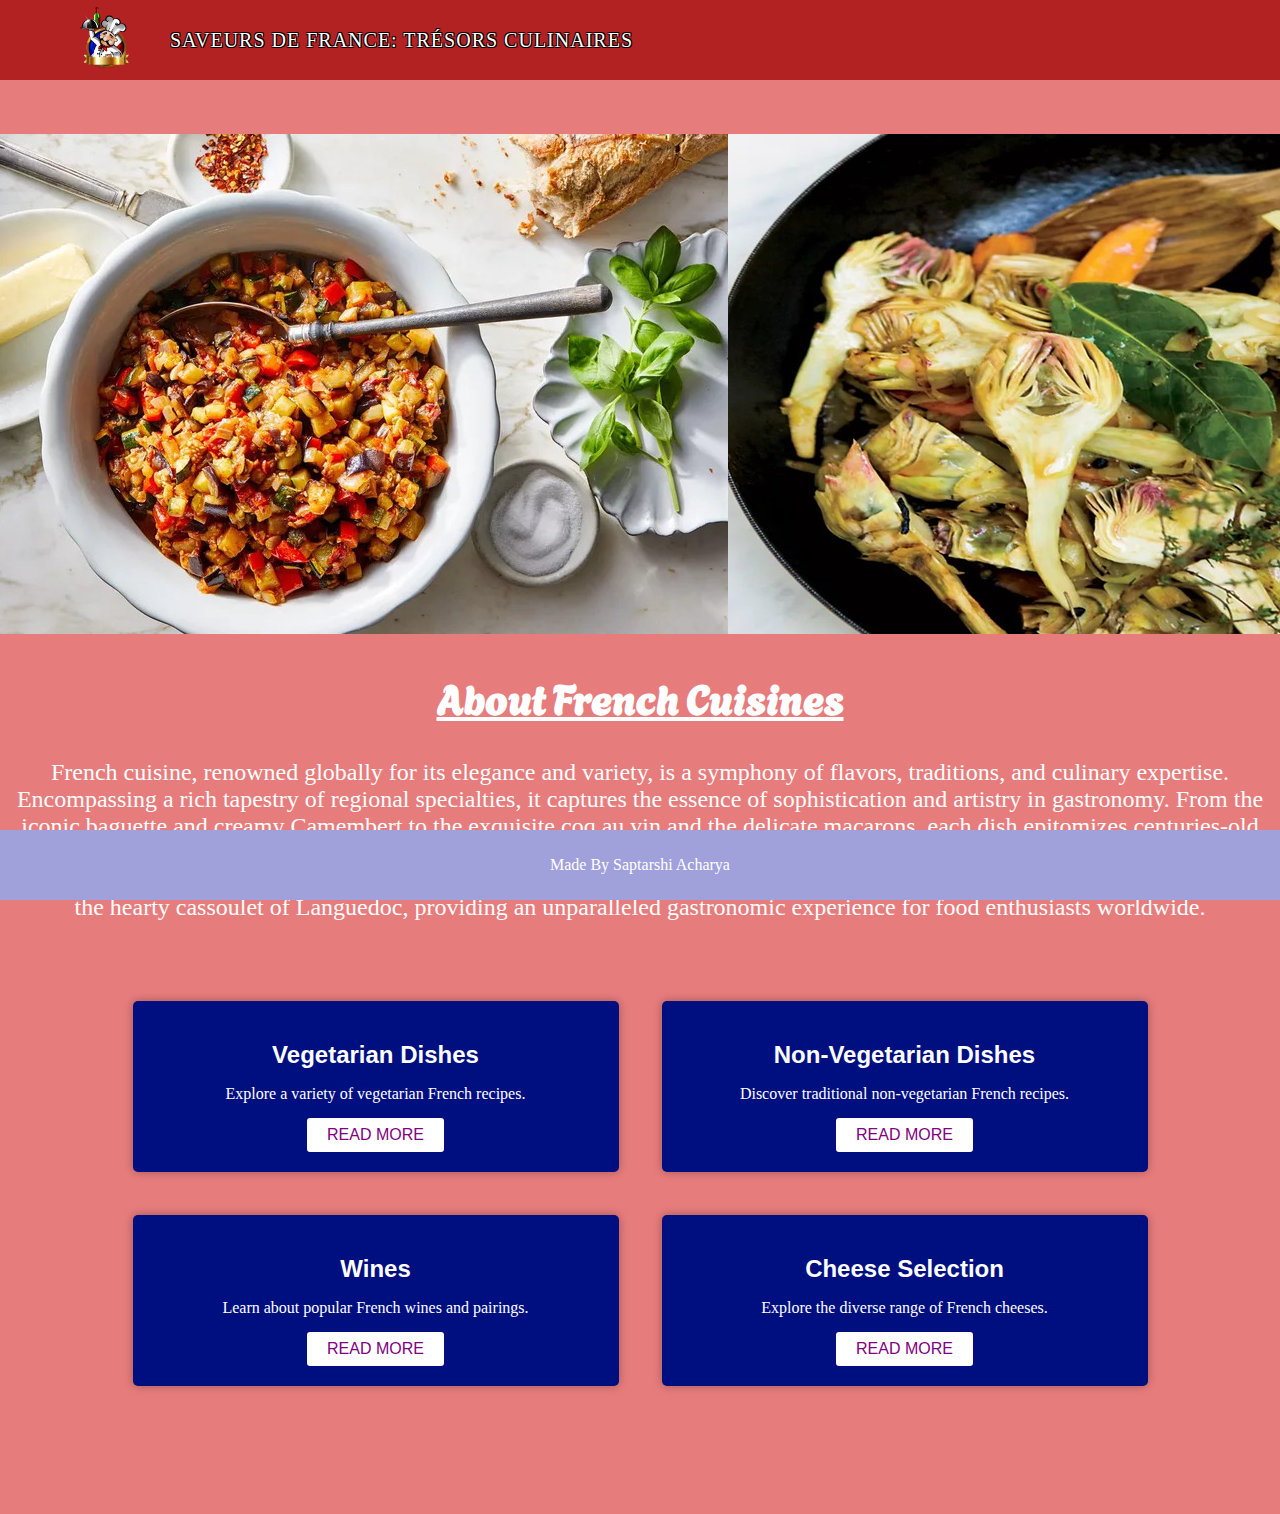
<file: index.html>
<!DOCTYPE html>
<html lang="en">
<head>
    <meta charset="UTF-8">
    <title>French Recipe Website</title>
    <link rel="stylesheet" href="main.css">
    <style>
        @font-face {
            font-family: customfont;
            src: url(Agbalumo-Regular.ttf);
        }
        #about-cuisine h2 {
            text-align: center;
            font-size: 40px;
            font-family: customfont;
        }
        #about-cuisine p {
            text-align: center;
            font-size: 24px;                                   /* -> Increased text size for better readability <- */
            font-family: 'Bahnschrift Light SemiCondensed';
        }
        P{
            font-family: "Bahnschrift Light SemiCondensed";
        }
    </style>
    <link rel="apple-touch-icon" sizes="180x180" href="/apple-touch-icon.png">
    <link rel="icon" type="image/png" sizes="32x32" href="/favicon-32x32.png">
    <link rel="icon" type="image/png" sizes="16x16" href="/favicon-16x16.png">
    <link rel="manifest" href="/site.webmanifest">
</head>
<body>
    <nav class="sticky-nav">
        <ul>
            <li class="logo"><a href="#veg"><img src="site_logo.png" alt="French Restaurant Logo"></a></li>
            <li class="menu-item"><a href="#veg">Saveurs de France: Trésors Culinaires</a></li>
        </ul>
    </nav>
    <br>
    <br>
    <br>
    <div class="slideshow">
        <div class="slide-wrapper">
            <div class="image-container">
                <img src="veg2.jpg" alt="Image 1">
            </div>
            <div class="image-container">
                <img src="veg3.jpg" alt="Image 2">
            </div>
            <div class="image-container">
                <img src="veg1.jpg" alt="Image 3">
            </div>
            <div class="image-container">
                <img src="cheese1.jpg" alt="Image 3">
            </div>
        </div>
    </div>

    <div id="about-cuisine">
        <h2><u>About French Cuisines</u></h2>
        <p>
            French cuisine, renowned globally for its elegance and variety, is a symphony of flavors, traditions, and culinary expertise. Encompassing a rich tapestry of regional specialties, it captures the essence of sophistication and artistry in gastronomy. From the iconic baguette and creamy Camembert to the exquisite coq au vin and the delicate macarons, each dish epitomizes centuries-old culinary heritage. French cooking techniques and ingredients showcase a commitment to quality and precision, celebrating fresh produce, aromatic herbs, and indulgent sauces. The diverse regions offer distinctive delights, from the bouillabaisse of Provence to the hearty cassoulet of Languedoc, providing an unparalleled gastronomic experience for food enthusiasts worldwide.
        </p>
    </div>
    <div class="container">
        <div id="veg" class="recipe-box veg">
            <h2>Vegetarian Dishes</h2>
            <p>Explore a variety of vegetarian French recipes.</p>
            <a href="veg.html" class="read-more">READ MORE</a>
        </div>
        <div id="nonveg" class="recipe-box non-veg">
            <h2>Non-Vegetarian Dishes</h2>
            <p>Discover traditional non-vegetarian French recipes.</p>
            <a href="non_veg.html" class="read-more">READ MORE</a>
        </div>
        <div id="wines" class="recipe-box wines">
            <h2>Wines</h2>
            <p>Learn about popular French wines and pairings.</p>
            <a href="wines.html" class="read-more">READ MORE</a>
        </div>
        <div id="cheese" class="recipe-box cheese">
            <h2>Cheese Selection</h2>
            <p>Explore the diverse range of French cheeses.</p>
            <a href="cheese.html" class="read-more">READ MORE</a>
        </div>
    </div>
    <br>
    <br>
    <br>
    <br>
    <br>
    <br>
    <footer>
        <p>Made By Saptarshi Acharya</p>
    </footer>
</body>
</html>
</file>
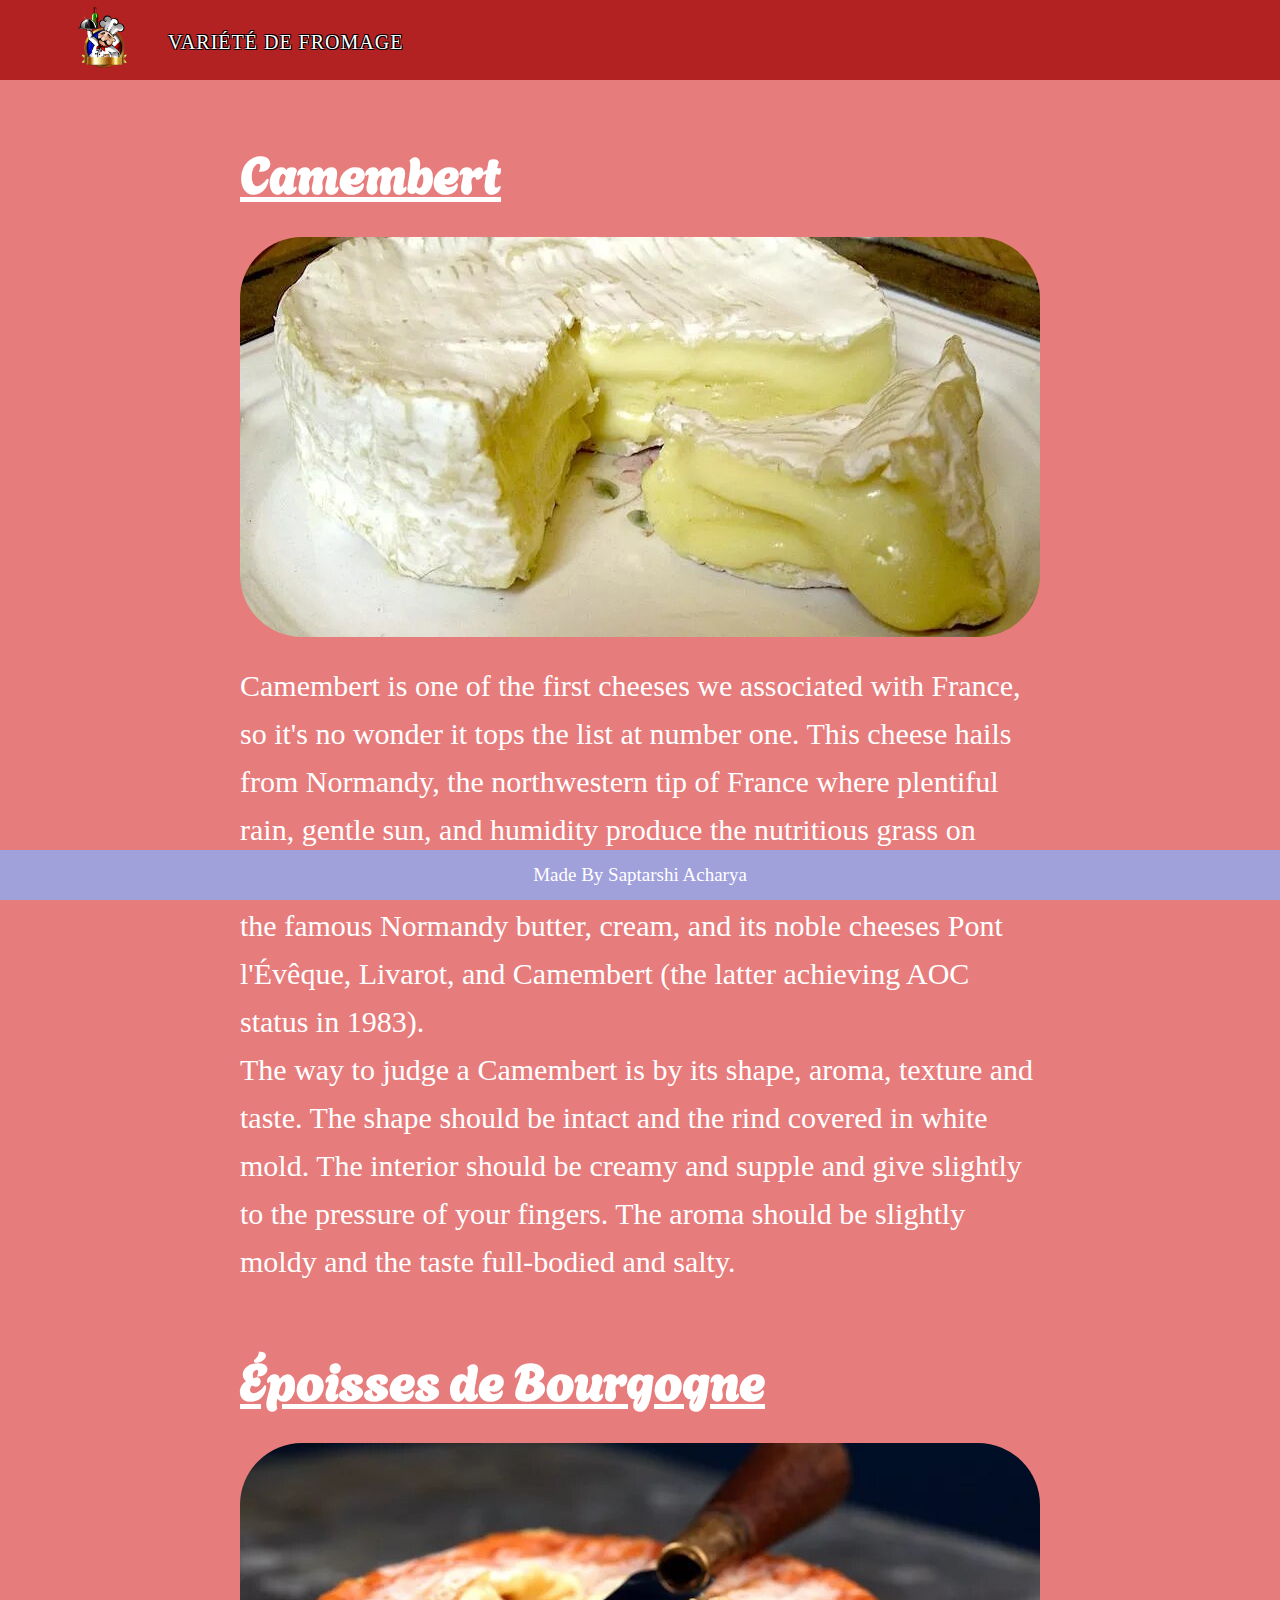
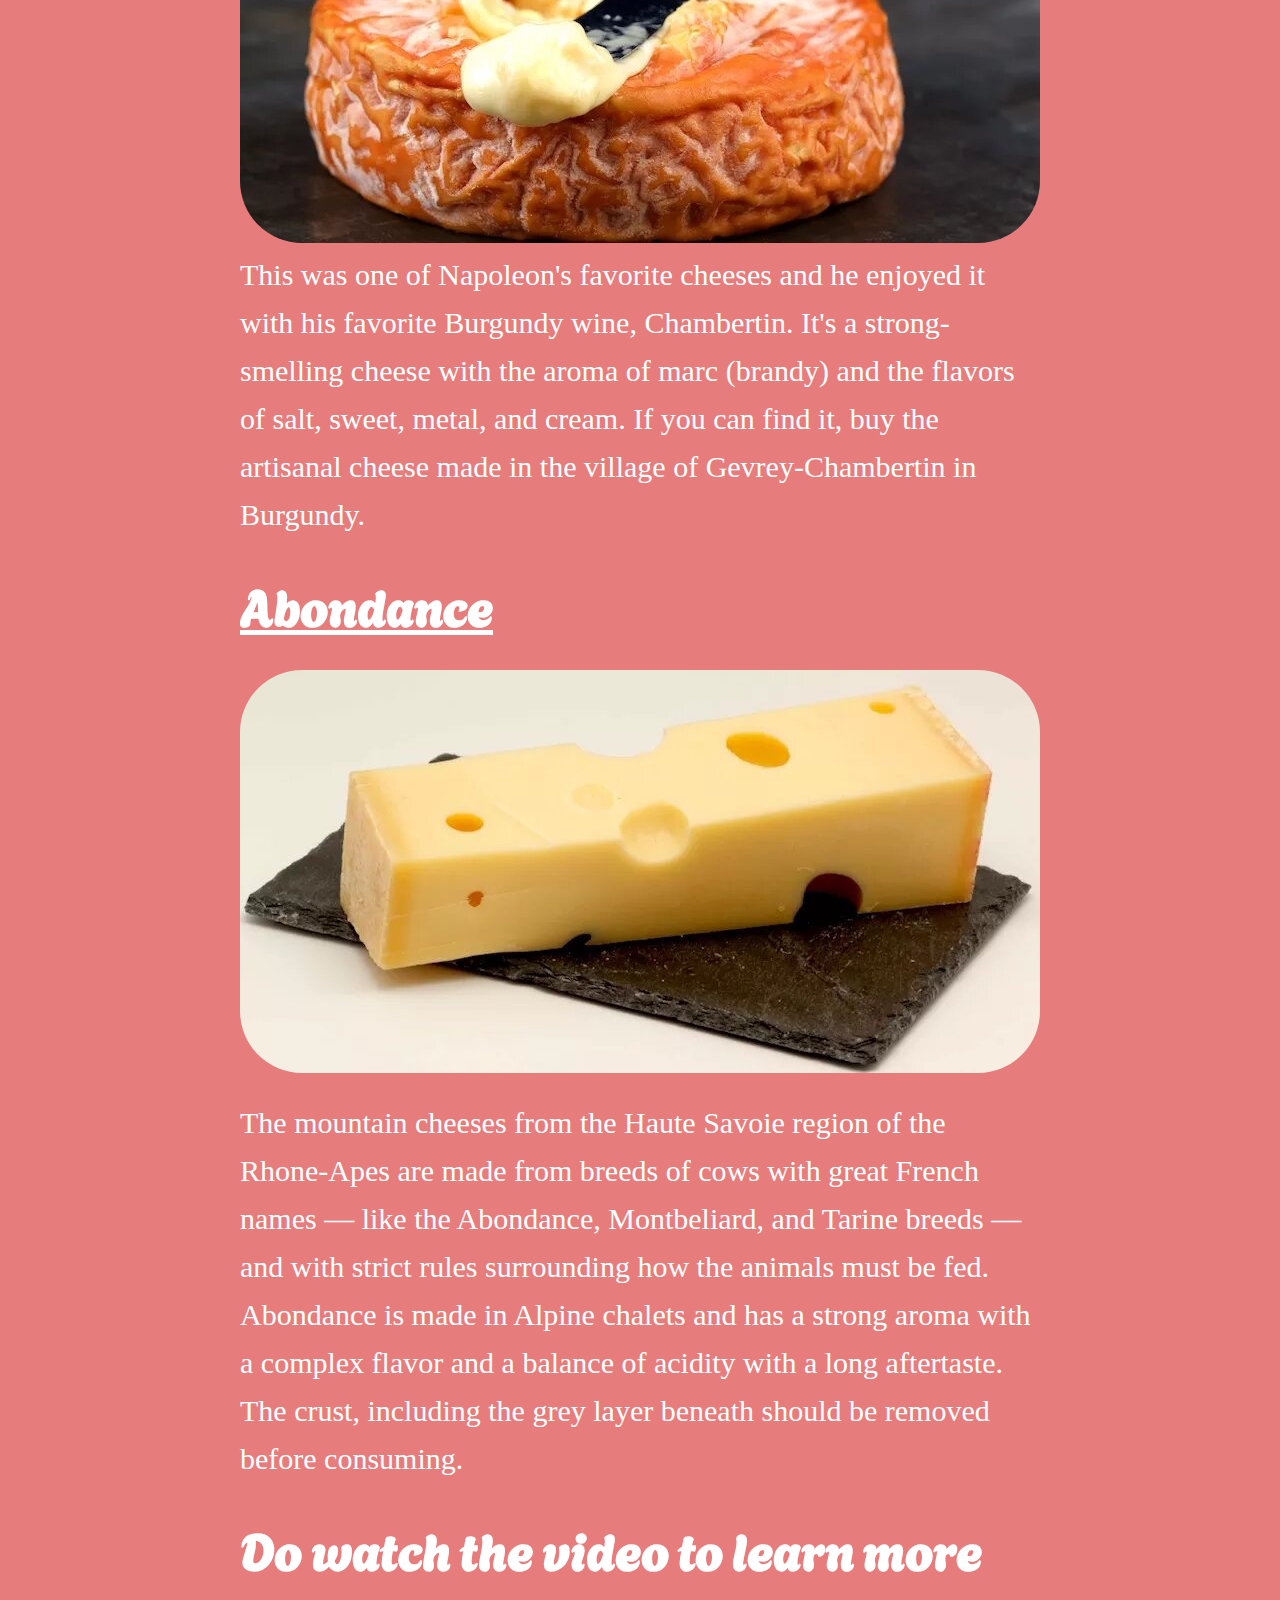
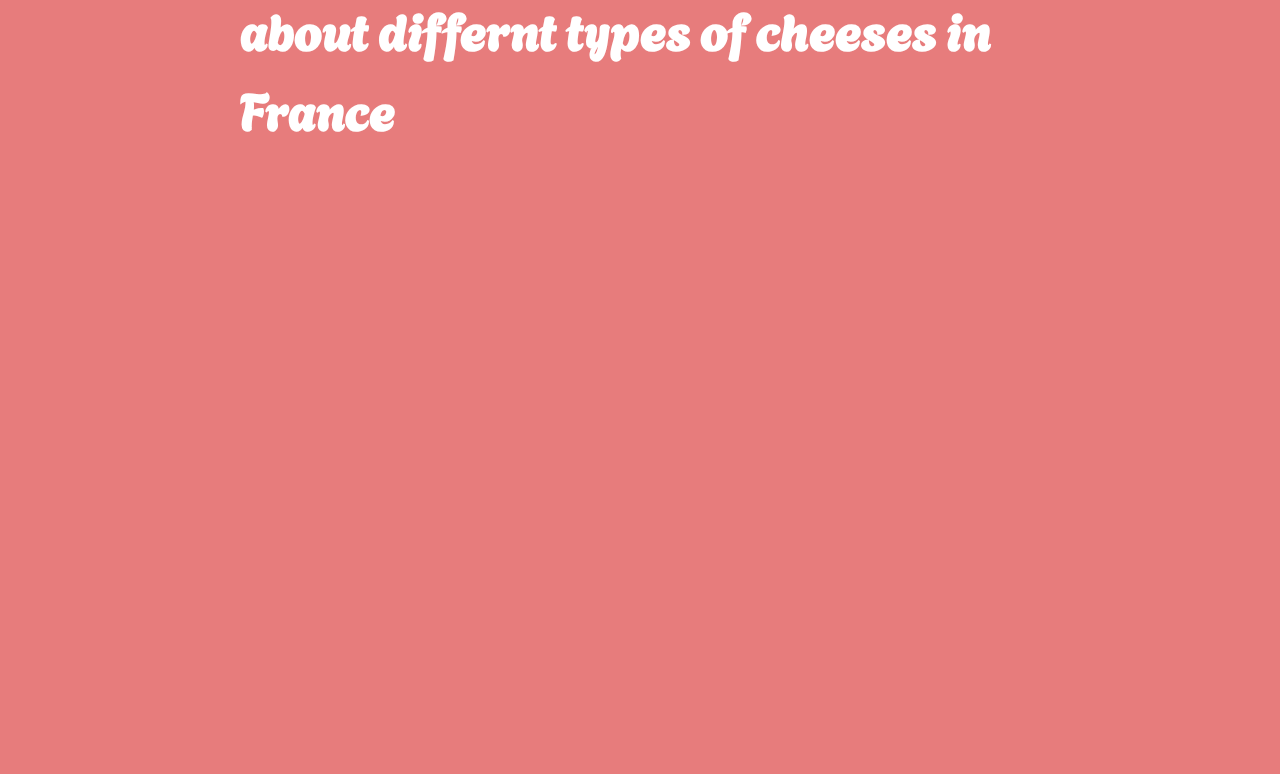
<file: cheese.html>
<!DOCTYPE html>
<html lang="en">

<head>
    <meta charset="UTF-8">
    <meta name="viewport" content="width=device-width, initial-scale=1.0">
    <title>Delicious Recipes</title>
    <link rel="stylesheet" href="cheese.css">
    <style>@font-face {
        font-family: customfont;
        src: url(Agbalumo-Regular.ttf);}
        body {
            text-align: center; /* Center align the content */
        }

        section {
            text-align: left; /* Reset text alignment for section content */
            max-width: 800px; /* Adjust the width as needed */
            margin: 0 auto; /* Center the sections */
        }

        img.center {
            display: block;
            margin: 0 auto; /* Center align the images */
            border-radius: 62px;
        }

        iframe {
            display: block;
            margin: 0 auto; /* Center align the iframe */
        }
        </style>
        <link rel="apple-touch-icon" sizes="180x180" href="/apple-touch-icon.png">
        <link rel="icon" type="image/png" sizes="32x32" href="/favicon-32x32.png">
        <link rel="icon" type="image/png" sizes="16x16" href="/favicon-16x16.png">
        <link rel="manifest" href="/site.webmanifest">
</head>

<body>
    <header>
        <nav class="sticky-nav">
            <ul>
                <li class="logo"><a href="/french%20project/main.html"><img src="site_logo.png" alt="French Restaurant Logo"></a></li>
                <li class="menu-item"><a href="#caramelized_soup">Variété de fromage</a></li>
            </ul>
        </nav>
    </header>
    <br>
    <br>
    <section id="caramelized_soup" style="color: white;">
        <h2 style="font-family: customfont;font-size: 50px;"><u>Camembert</h2></u>
        <br>
        <img src="cheese1.jpg" alt="French Cuisine" class="center">
        <br>
        <p style="font-family: Bahnschrift Light SemiCondensed;font-size: 30px;">
            Camembert is one of the first cheeses we associated with France, so it's no wonder it tops the list at number one. This cheese hails from Normandy, the northwestern tip of France where plentiful rain, gentle sun, and humidity produce the nutritious grass on which the Normandy cows feed. The milk is the foundation for the famous Normandy butter, cream, and its noble cheeses Pont l'Évêque, Livarot, and Camembert (the latter achieving AOC status in 1983).
        </p>
        <p style="font-family: Bahnschrift Light SemiCondensed;font-size: 30px;">The way to judge a Camembert is by its shape, aroma, texture and taste. The shape should be intact and the rind covered in white mold. The interior should be creamy and supple and give slightly to the pressure of your fingers. The aroma should be slightly moldy and the taste full-bodied and salty.</p>
        <br>
       </section>
       <br>
    <section id="ratatouille"style="color: white;" >
        <h2 style="font-family: customfont;font-size: 50px;"><u>Époisses de Bourgogne</h2></u>
        <br>
        <img src="cheese2.jpg" alt="French Cuisine" style="border-radius: 62px;">
        <br>
        <p style="font-family: Bahnschrift Light SemiCondensed;font-size: 30px;">
            This was one of Napoleon's favorite cheeses and he enjoyed it with his favorite Burgundy wine, Chambertin. It's a strong-smelling cheese with the aroma of marc (brandy) and the flavors of salt, sweet, metal, and cream. If you can find it, buy the artisanal cheese made in the village of Gevrey-Chambertin in Burgundy.
        </p>
       
    </section>
    <br>
    <section id="braised_artichokes" style="color: white;">
        <h2 style="font-family: customfont;font-size: 50px;"><u>Abondance</h2></u>
        <br>
        <img src="cheese3.jpg" alt="French Cuisine" class="center">
        <br>
        <p style="font-family: Bahnschrift Light SemiCondensed;font-size: 30px;">
            The mountain cheeses from the Haute Savoie region of the Rhone-Apes are made from breeds of cows with great French names — like the Abondance, Montbeliard, and Tarine breeds — and with strict rules surrounding how the animals must be fed. Abondance is made in Alpine chalets and has a strong aroma with a complex flavor and a balance of acidity with a long aftertaste. The crust, including the grey layer beneath should be removed before consuming.      
        </p>
        <br>
        <h2 style="font-family: customfont;font-size: 50px;">Do watch the video to learn more about differnt types of cheeses in France</h2>
        <br>
        <iframe width="930" height="523" src="https://www.youtube.com/embed/WCmtTZ4wXx0" title="We Tried 10 of the Best French Cheeses in Paris" frameborder="0" allow="accelerometer; autoplay; clipboard-write; encrypted-media; gyroscope; picture-in-picture; web-share" allowfullscreen></iframe>
    </section>
     <br>
     <br>
     <br>
    <footer>
        <p style="font-family:Bahnschrift Light SemiCondensed ;font-size: 19px;">Made By Saptarshi Acharya</p>
    </footer>
</body>

</html>
</file>
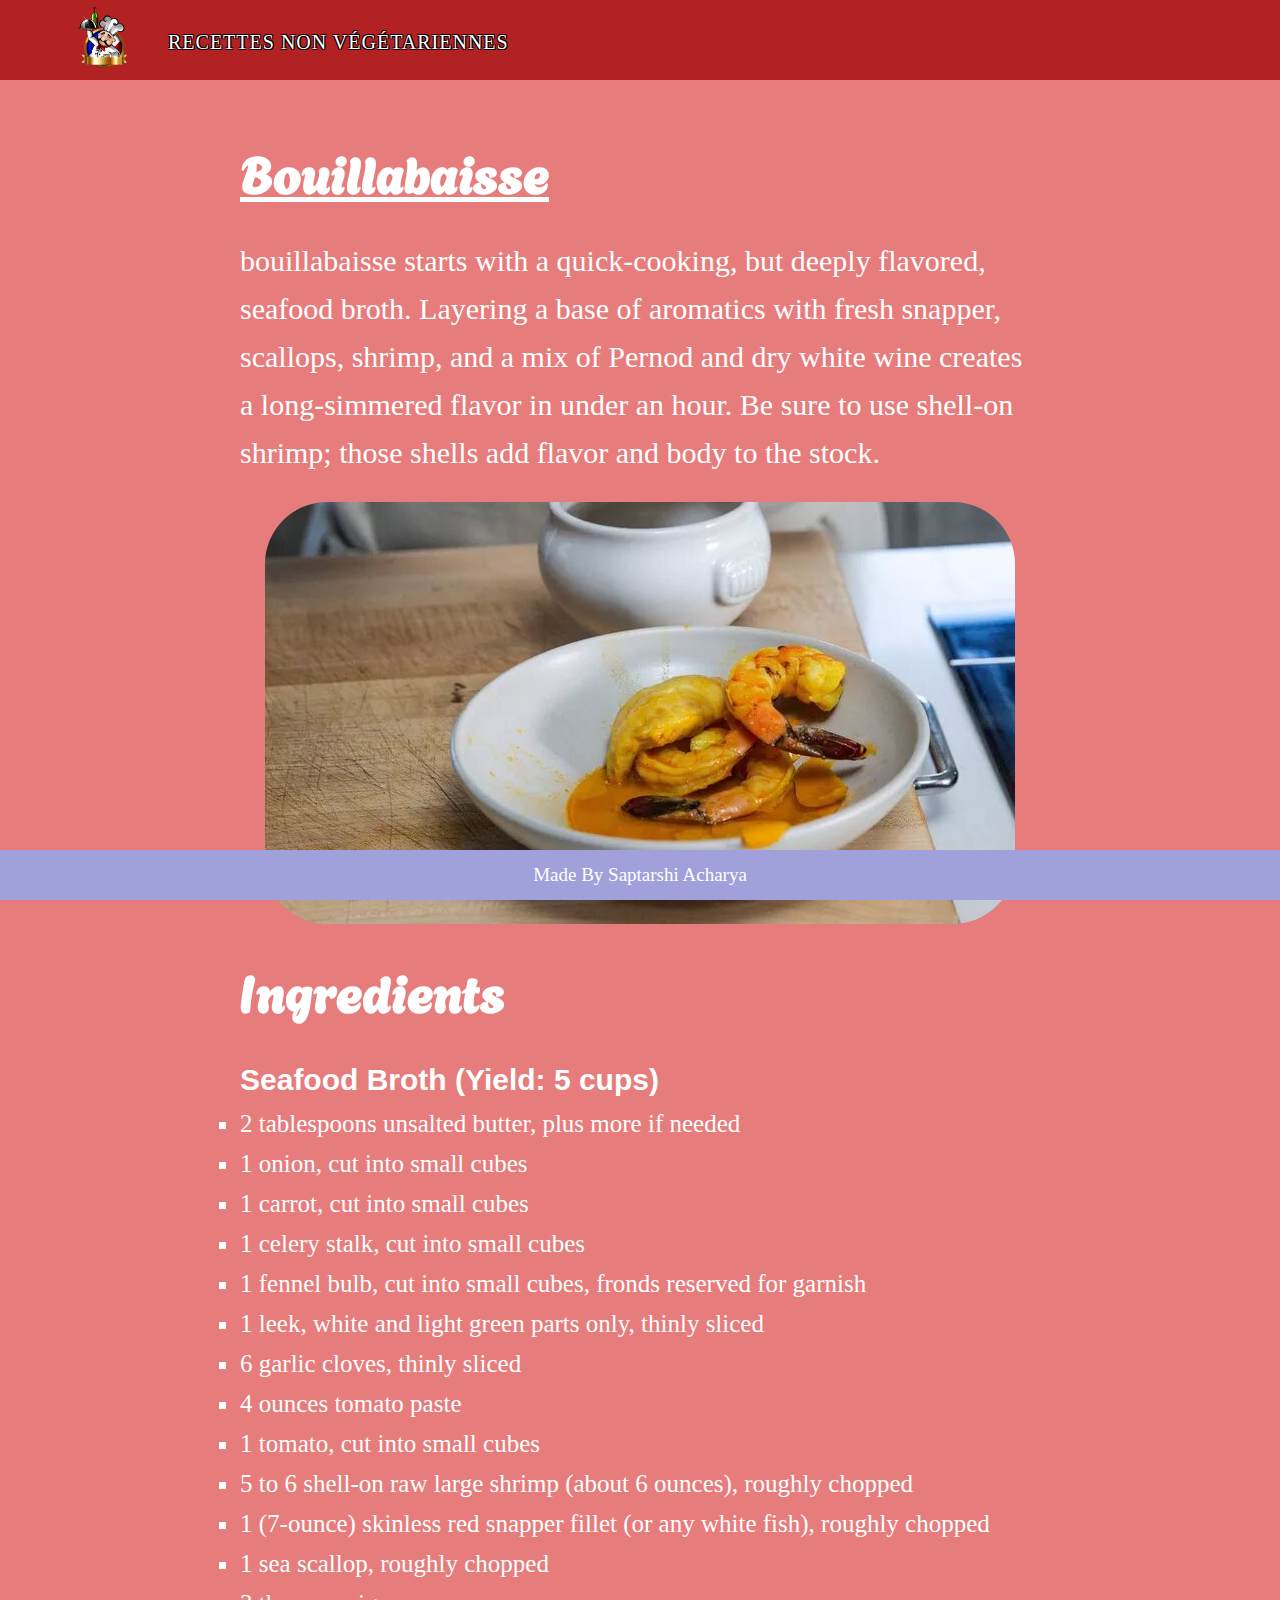
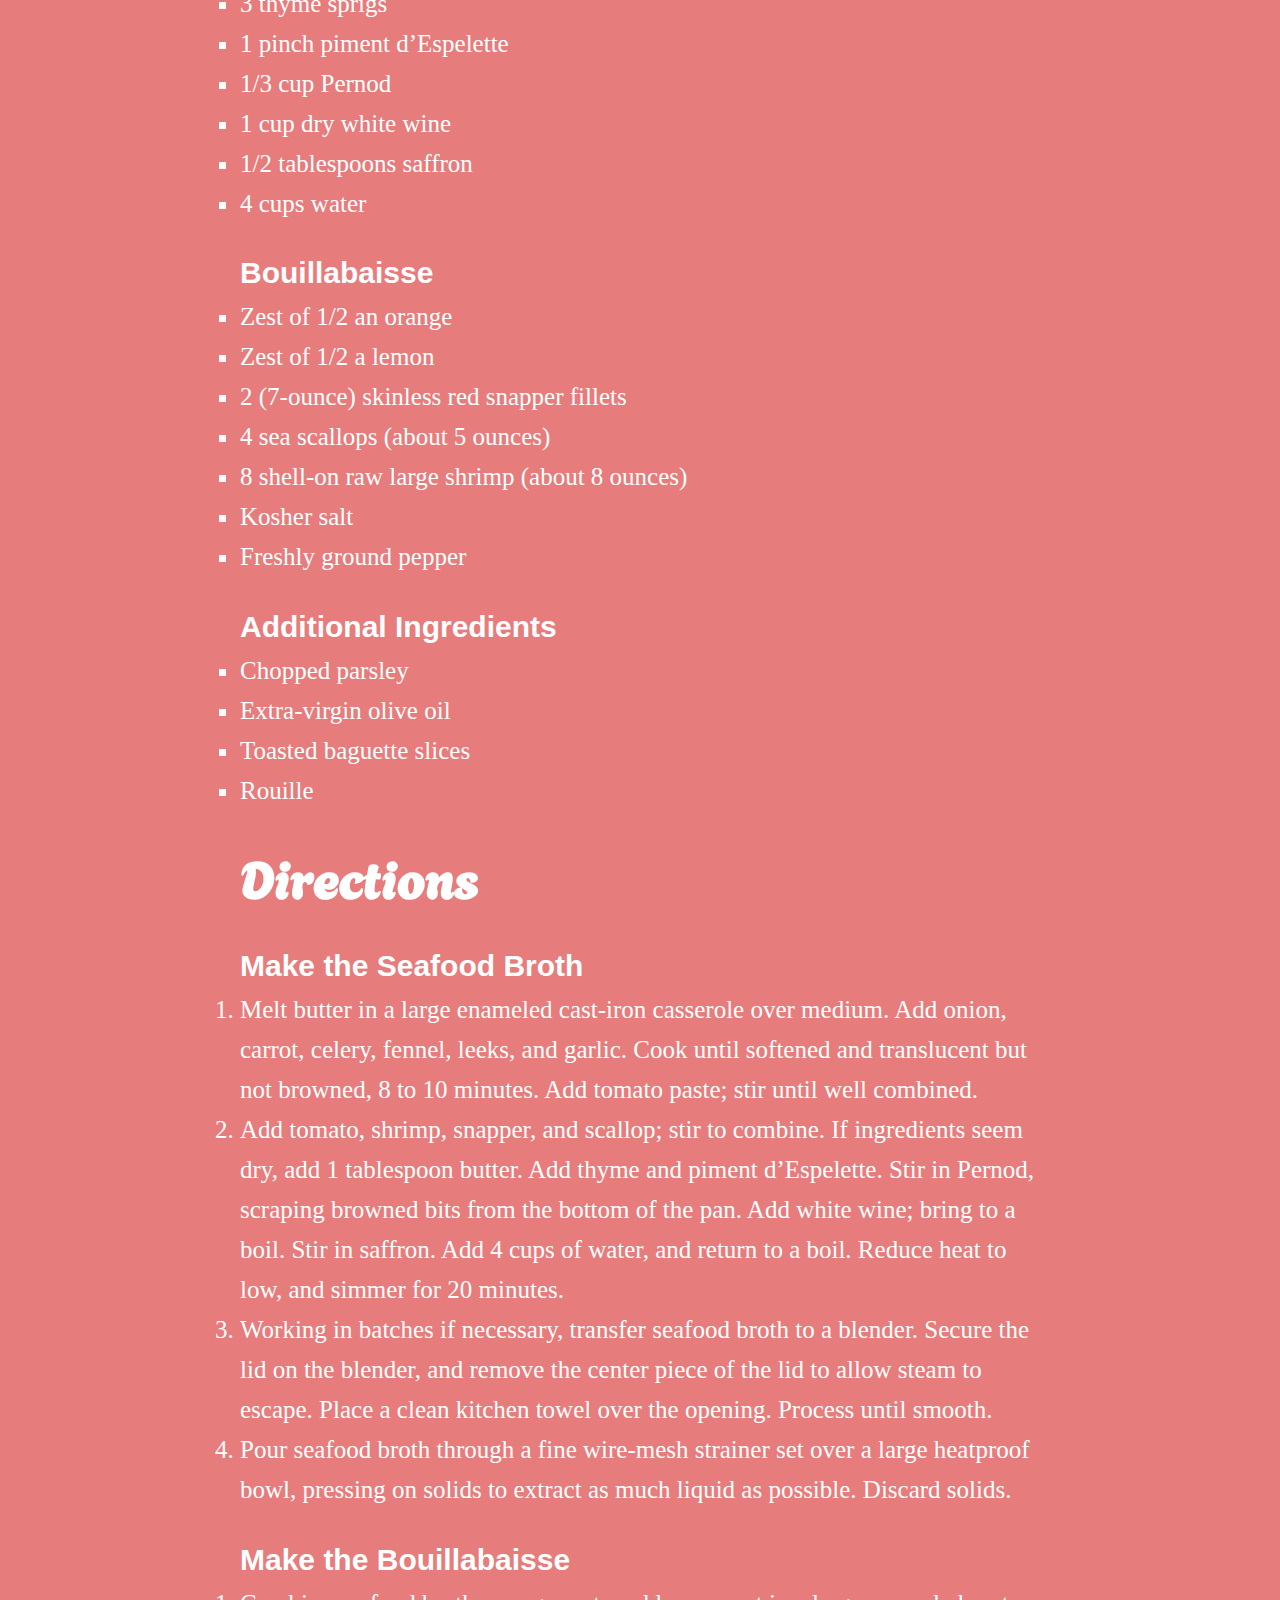
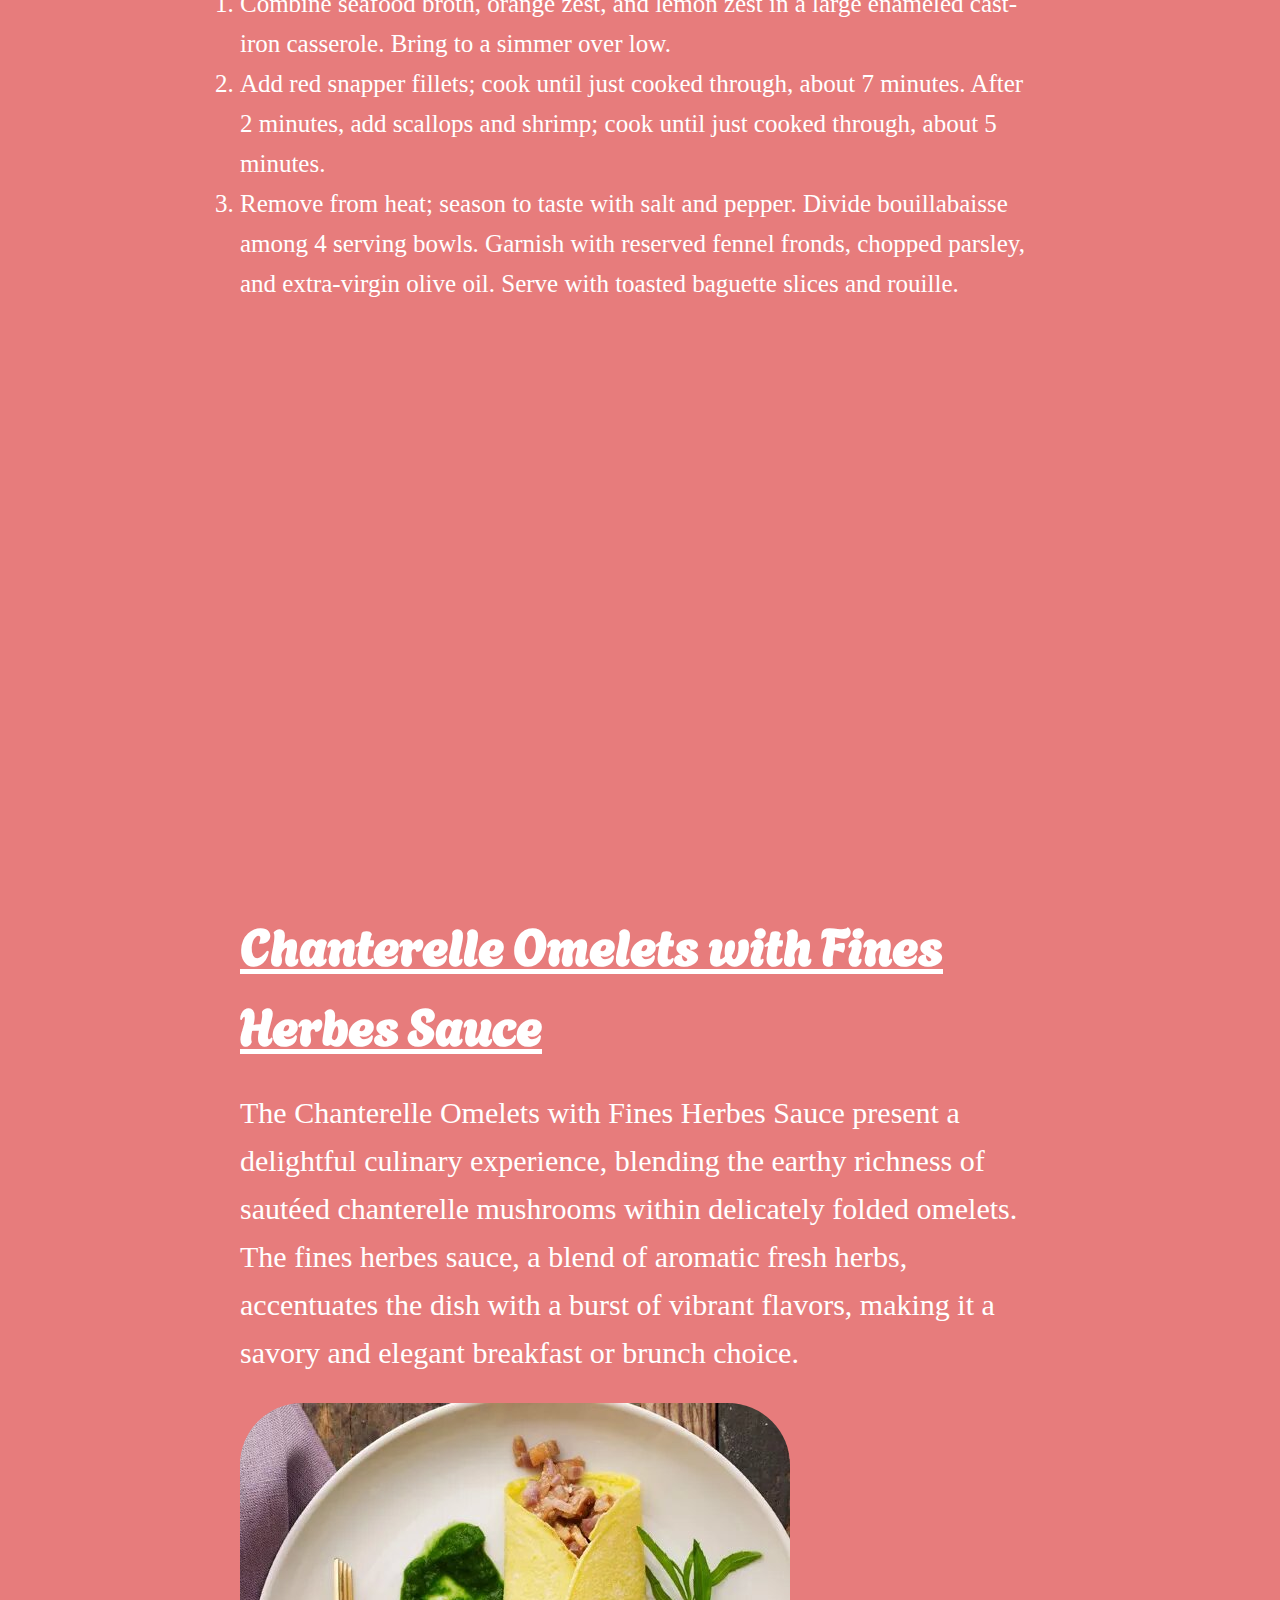
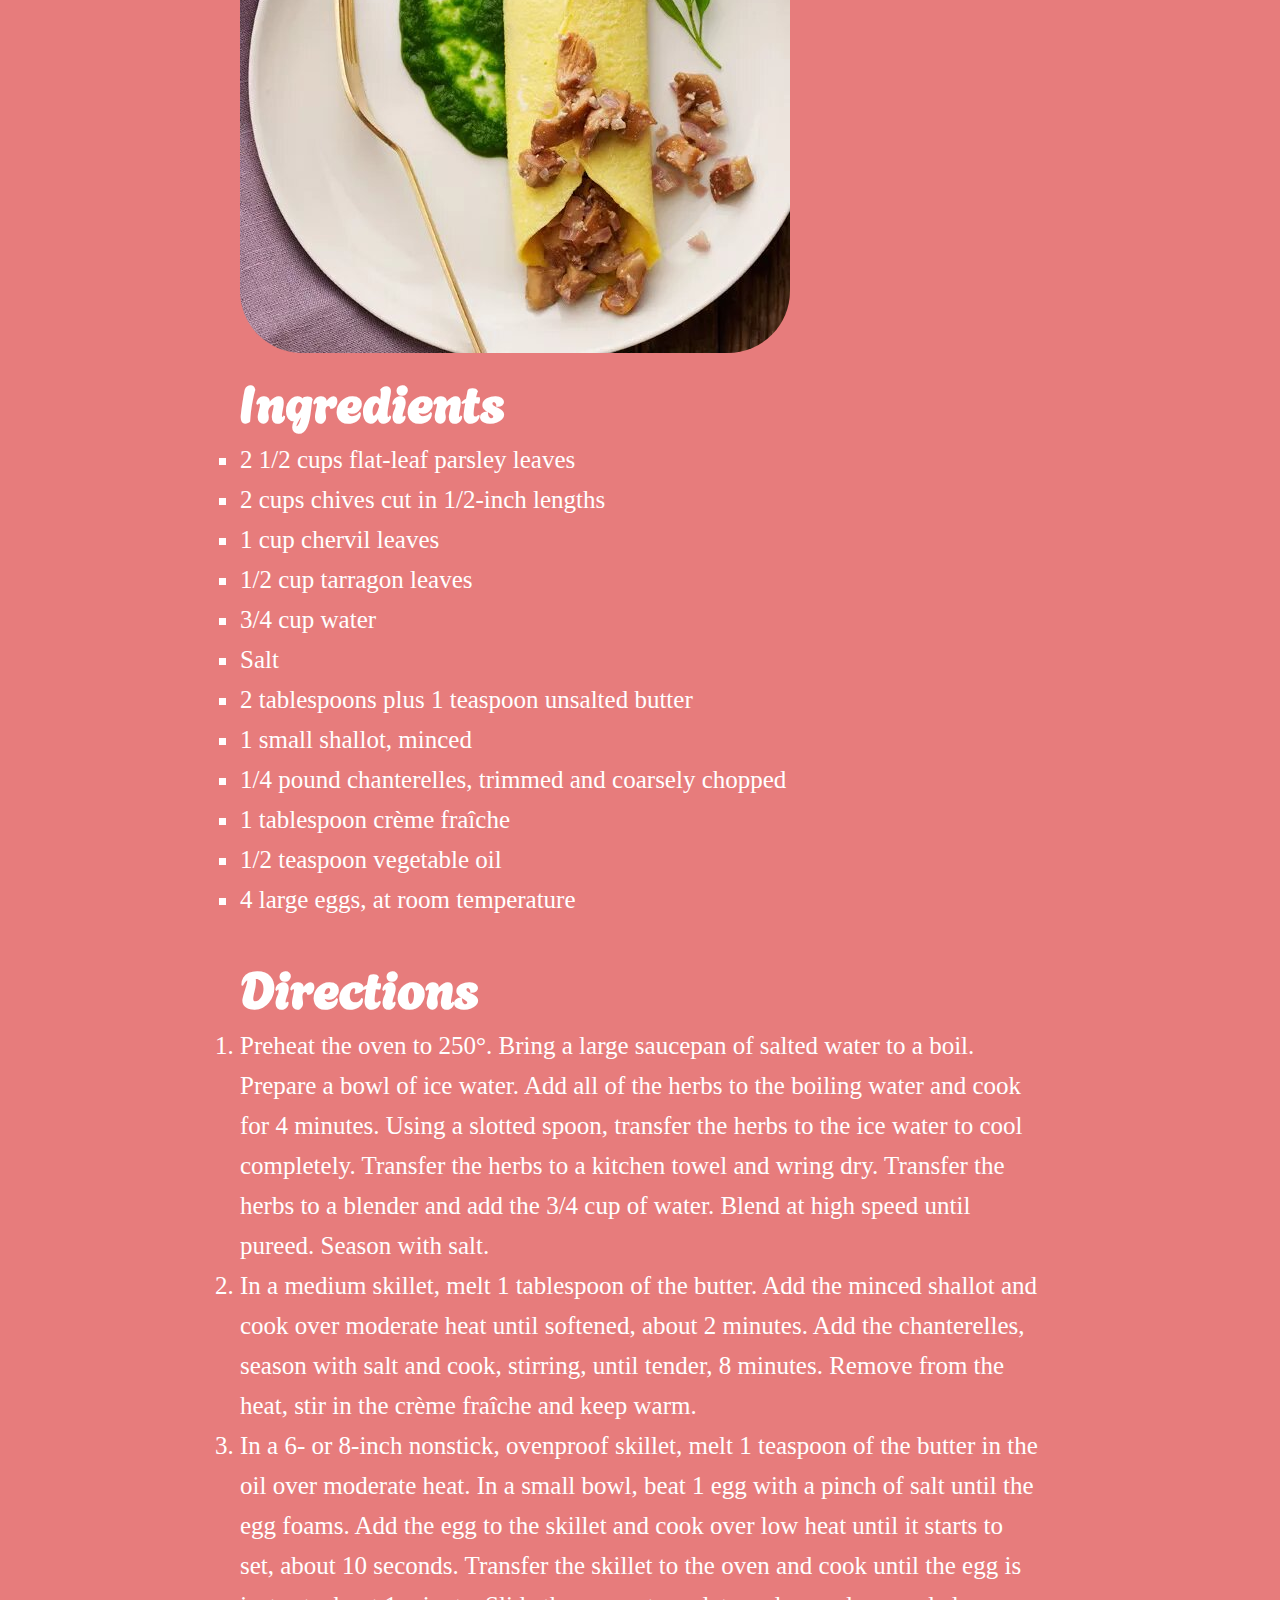
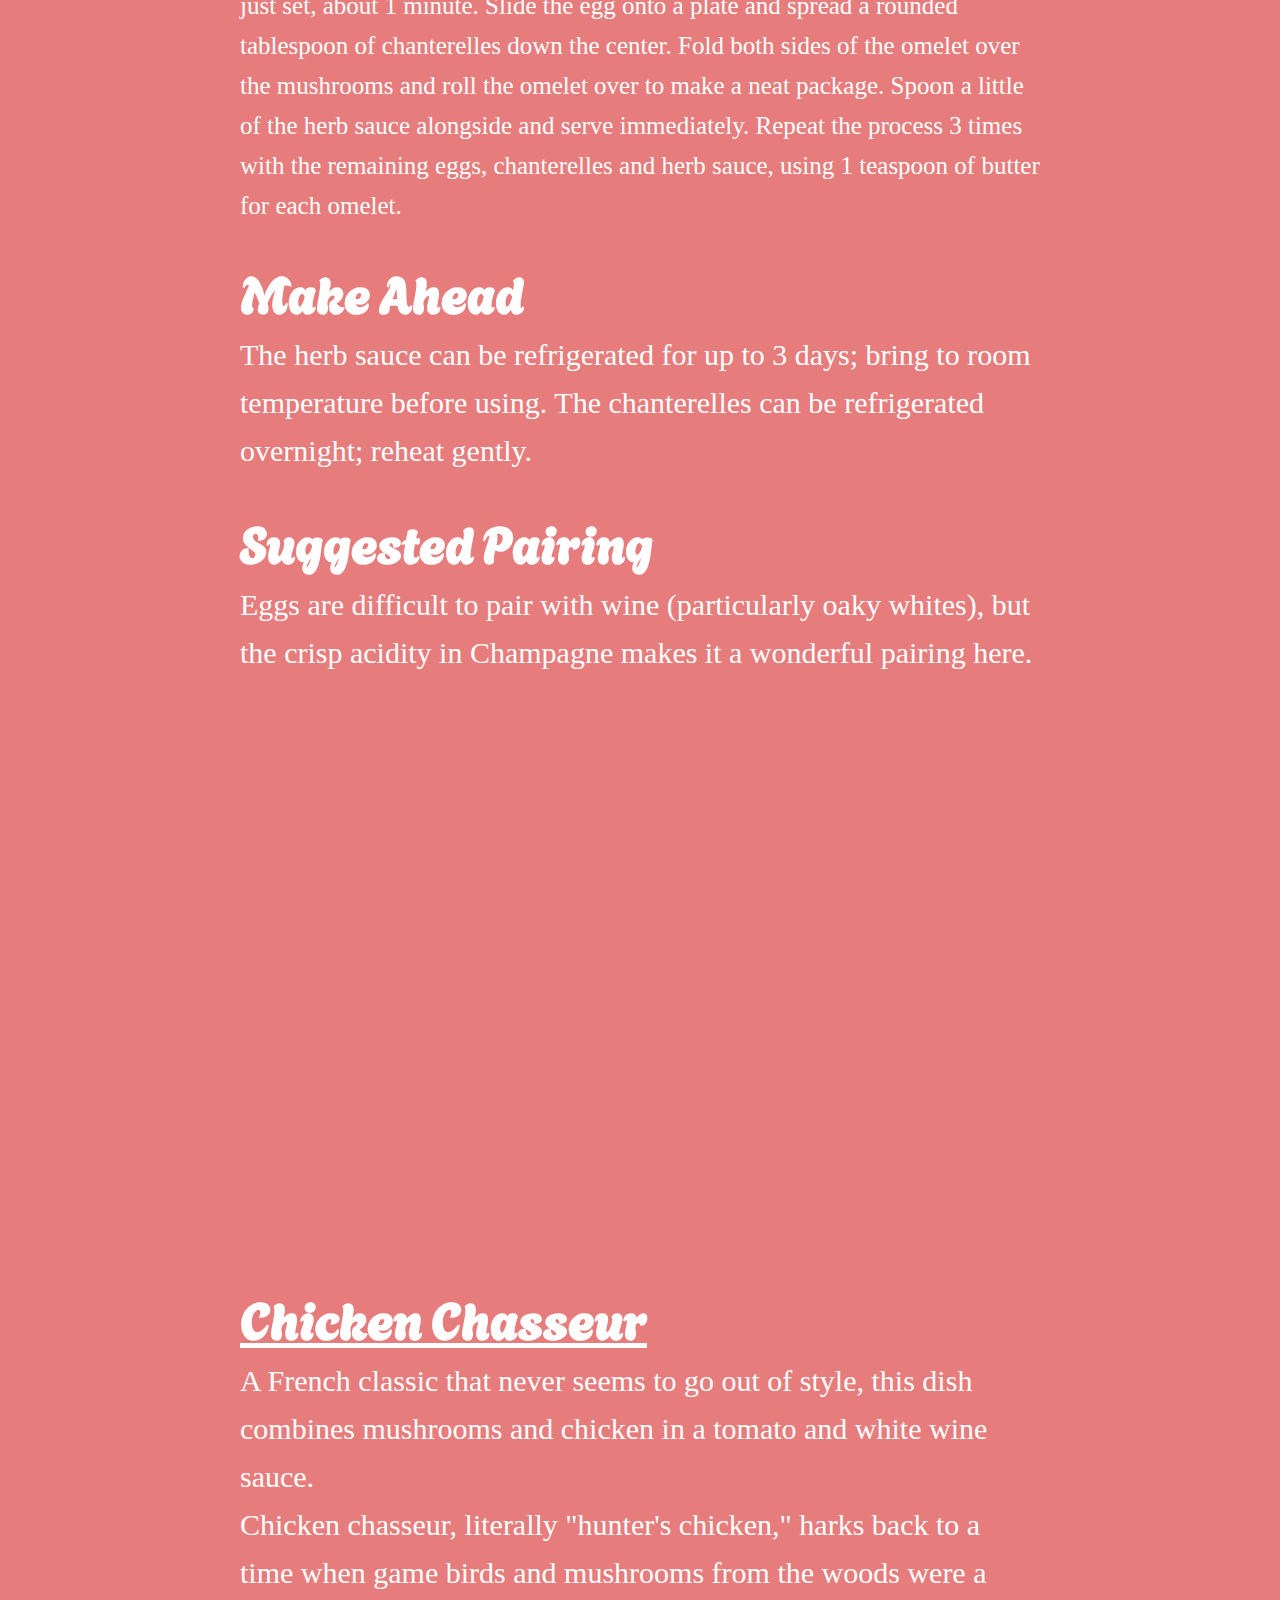
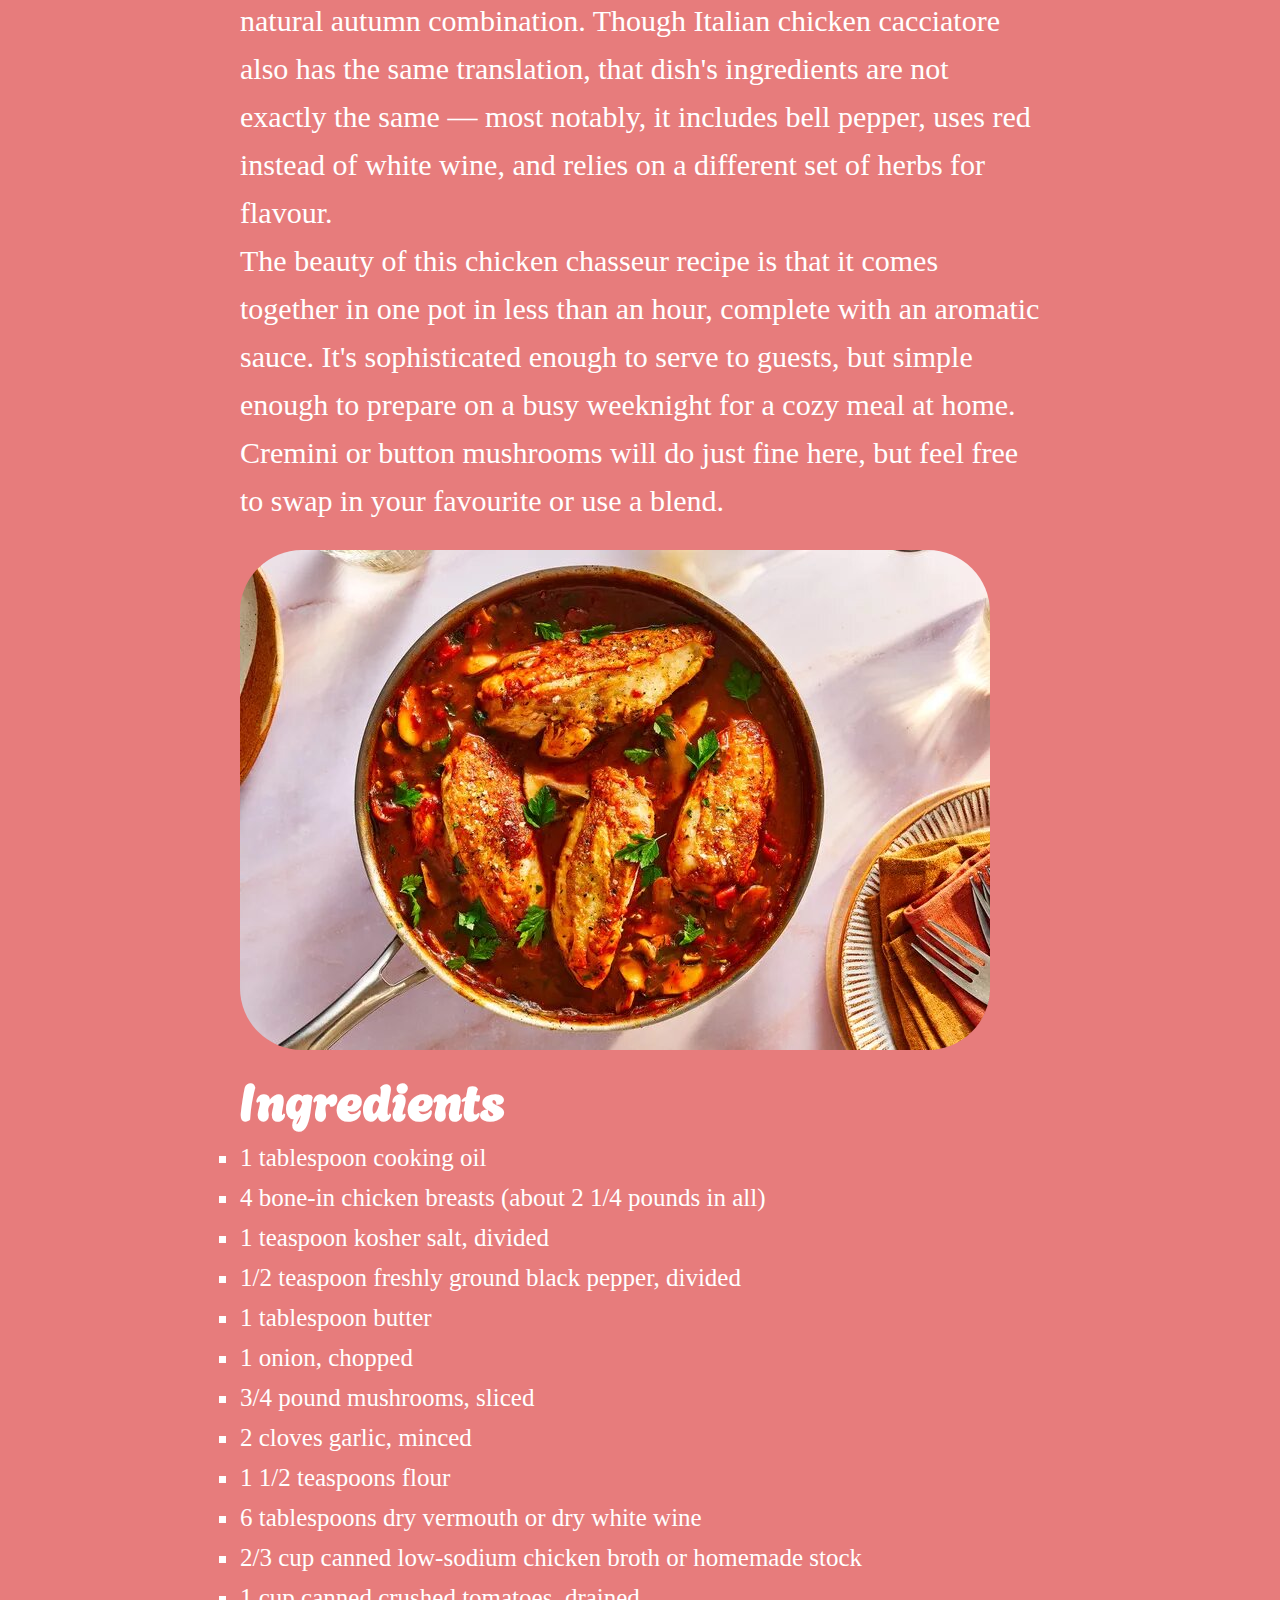
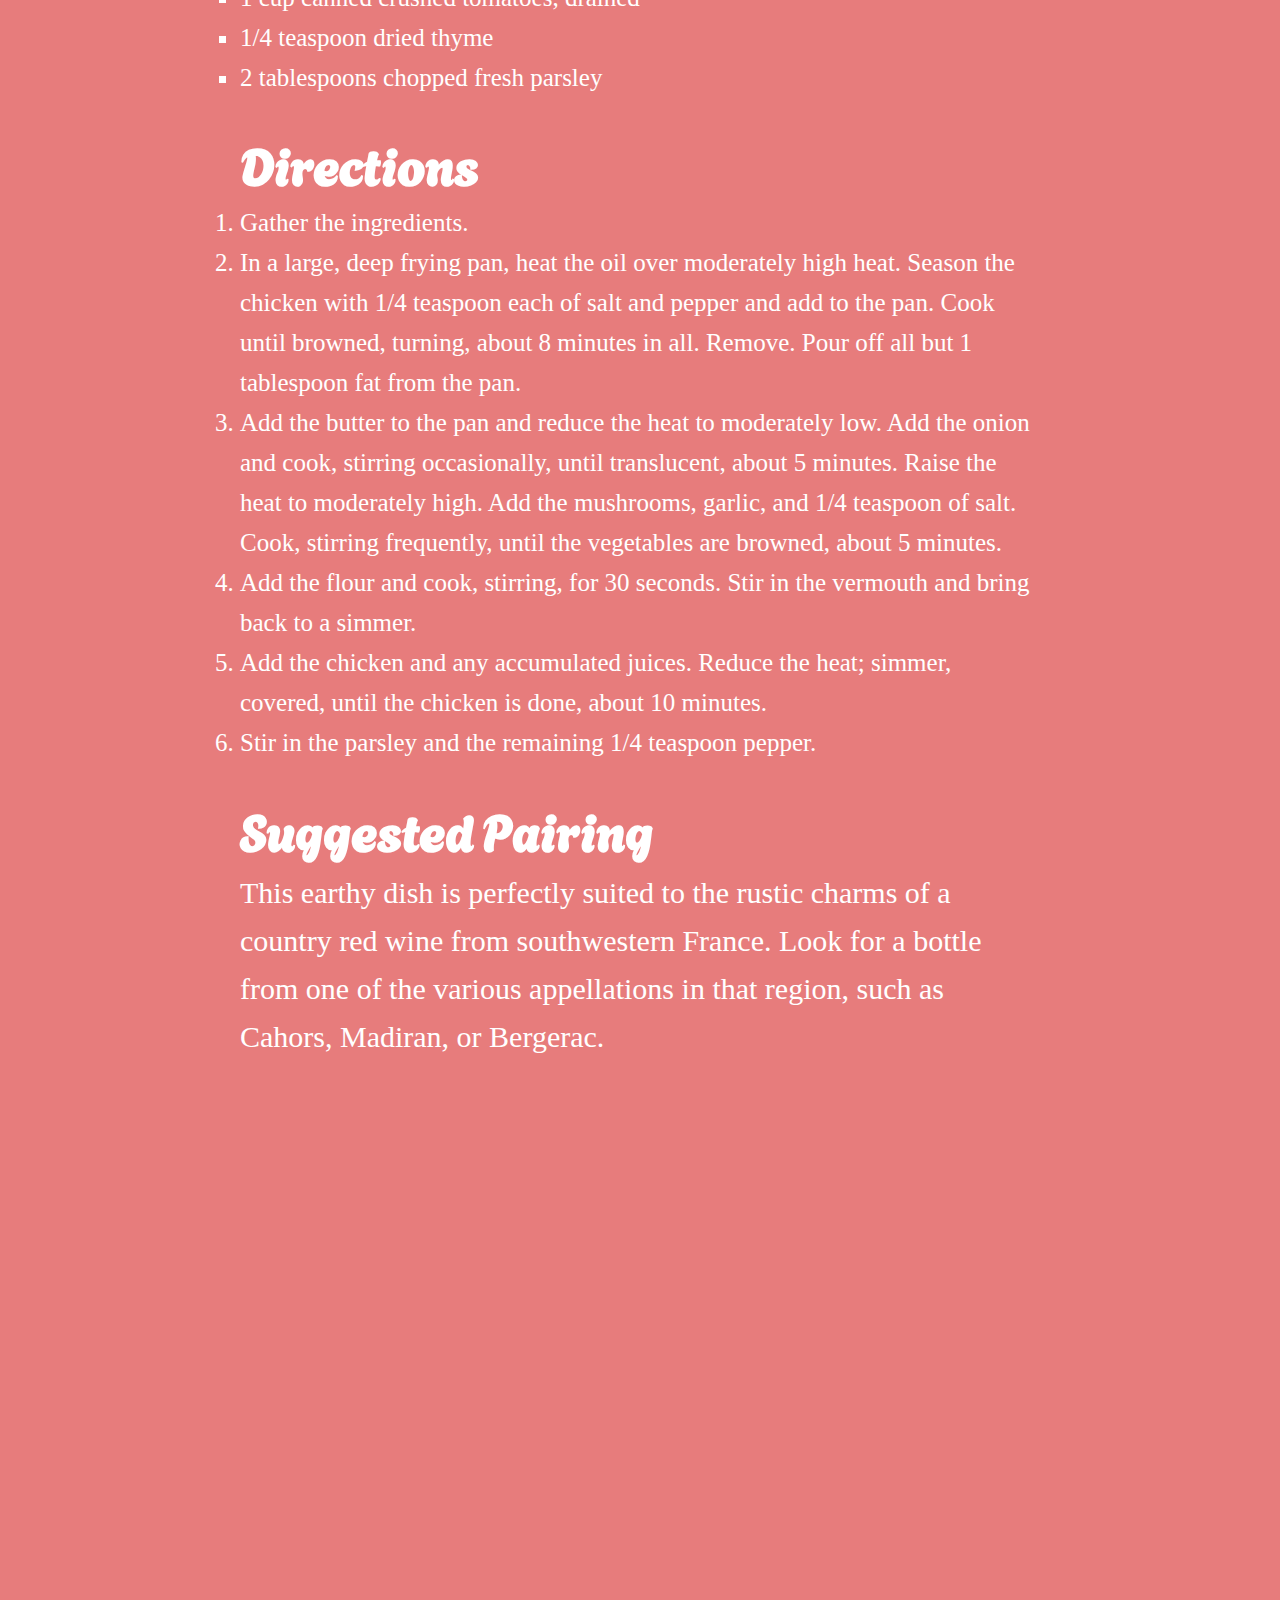
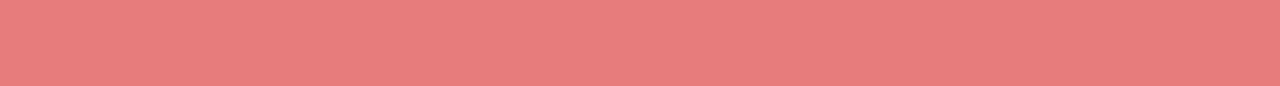
<file: non_veg.html>
<!DOCTYPE html>
<html lang="en">

<head>
    <meta charset="UTF-8">
    <meta name="viewport" content="width=device-width, initial-scale=1.0">
    <title>Delicious Recipes</title>
    <link rel="stylesheet" href="non_veg.css">
    <style>@font-face {
        font-family: customfont;
        src: url(Agbalumo-Regular.ttf);}
        body {
            text-align: center; /* Center align the content */
        }

        section {
            text-align: left; /* Reset text alignment for section content */
            max-width: 800px; /* Adjust the width as needed */
            margin: 0 auto; /* Center the sections */
        }

        img.center {
            display: block;
            margin: 0 auto; /* Center align the images */
            border-radius: 62px;
        }

        iframe {
            display: block;
            margin: 0 auto; /* Center align the iframe */
        }
        h2{
            font-family: customfont;
            font-size: 50px;
        }
        p{
            font-family: Bahnschrift Light SemiCondensed;
            font-size: 30px;
        }
        ul{
            list-style-type:square;
        }
        </style>
        <link rel="apple-touch-icon" sizes="180x180" href="/apple-touch-icon.png">
        <link rel="icon" type="image/png" sizes="32x32" href="/favicon-32x32.png">
        <link rel="icon" type="image/png" sizes="16x16" href="/favicon-16x16.png">
        <link rel="manifest" href="/site.webmanifest">
</head>

<body>
    <header>
        <nav class="sticky-nav">
            <ul>
                <li class="logo"><a href="/french%20project/main.html"><img src="site_logo.png" alt="French Restaurant Logo"></a></li>
                <li class="menu-item"><a href="#caramelized_soup">Recettes non végétariennes</a></li>
            </ul>
        </nav>
    </header>
    <br>
    <br>
    <section id="caramelized_soup" style="color: white;">
        <h2><u>Bouillabaisse</u></h2>
        <br>
       
        <p>
            bouillabaisse starts with a quick-cooking, but deeply flavored, seafood broth. Layering a base of aromatics with fresh snapper, scallops, shrimp, and a mix of Pernod and dry white wine creates a long-simmered flavor in under an hour. Be sure to use shell-on shrimp; those shells add flavor and body to the stock. 
        </p>
        <br>
        <img src="non_veg1.jpg" alt="French Cuisine" class="center">
       
        <br>
        <h2>Ingredients</h2>
        <br>
        <h3 style="font-size: 30px;">Seafood Broth (Yield: 5 cups)</h3>
        <ul style="font-family:Bahnschrift Light SemiCondensed ;font-size: 25px;">
            <li>2 tablespoons unsalted butter, plus more if needed</li>
            <li>1 onion, cut into small cubes</li>
            <li>1 carrot, cut into small cubes</li>
            <li>1 celery stalk, cut into small cubes</li>
            <li>1 fennel bulb, cut into small cubes, fronds reserved for garnish</li>
            <li>1 leek, white and light green parts only, thinly sliced</li>
            <li>6 garlic cloves, thinly sliced</li>
            <li>4 ounces tomato paste</li>
            <li>1 tomato, cut into small cubes</li>
            <li>5 to 6 shell-on raw large shrimp (about 6 ounces), roughly chopped</li>
            <li>1 (7-ounce) skinless red snapper fillet (or any white fish), roughly chopped</li>
            <li>1 sea scallop, roughly chopped</li>
            <li>3 thyme sprigs</li>
            <li>1 pinch piment d’Espelette</li>
            <li>1/3 cup Pernod</li>
            <li>1 cup dry white wine</li>
            <li>1/2 tablespoons saffron</li>
            <li>4 cups water</li>
        </ul>
        <br>
        <h3 style="font-size: 30px;">Bouillabaisse</h3>
        <ul style="font-family:Bahnschrift Light SemiCondensed ;font-size: 25px;">
            <li>Zest of 1/2 an orange</li>
            <li>Zest of 1/2 a lemon</li>
            <li>2 (7-ounce) skinless red snapper fillets</li>
            <li>4 sea scallops (about 5 ounces)</li>
            <li>8 shell-on raw large shrimp (about 8 ounces)</li>
            <li>Kosher salt</li>
            <li>Freshly ground pepper</li>
        </ul>
        <br>
        <h3 style="font-size: 30px;">Additional Ingredients</h3>
    <ul style="font-family:Bahnschrift Light SemiCondensed ;font-size: 25px;">
        <li>Chopped parsley</li>
        <li>Extra-virgin olive oil</li>
        <li>Toasted baguette slices</li>
        <li>Rouille</li>
    </ul>
        <br>
        <h2>Directions</h2>
        <br>
    <h3 style="font-size: 30px;">Make the Seafood Broth</h3>
    <ol style="font-family:Bahnschrift Light SemiCondensed ;font-size: 25px;">
        <li>Melt butter in a large enameled cast-iron casserole over medium. Add onion, carrot, celery, fennel, leeks, and garlic. Cook until softened and translucent but not browned, 8 to 10 minutes. Add tomato paste; stir until well combined.</li>
        <li>Add tomato, shrimp, snapper, and scallop; stir to combine. If ingredients seem dry, add 1 tablespoon butter. Add thyme and piment d’Espelette. Stir in Pernod, scraping browned bits from the bottom of the pan. Add white wine; bring to a boil. Stir in saffron. Add 4 cups of water, and return to a boil. Reduce heat to low, and simmer for 20 minutes.</li>
        <li>Working in batches if necessary, transfer seafood broth to a blender. Secure the lid on the blender, and remove the center piece of the lid to allow steam to escape. Place a clean kitchen towel over the opening. Process until smooth.</li>
        <li>Pour seafood broth through a fine wire-mesh strainer set over a large heatproof bowl, pressing on solids to extract as much liquid as possible. Discard solids.</li>
    </ol>
    <br>
    <h3 style="font-size: 30px;">Make the Bouillabaisse</h3>
    <ol style="font-family:Bahnschrift Light SemiCondensed ;font-size: 25px;">
        <li>Combine seafood broth, orange zest, and lemon zest in a large enameled cast-iron casserole. Bring to a simmer over low.</li>
        <li>Add red snapper fillets; cook until just cooked through, about 7 minutes. After 2 minutes, add scallops and shrimp; cook until just cooked through, about 5 minutes.</li>
        <li>Remove from heat; season to taste with salt and pepper. Divide bouillabaisse among 4 serving bowls. Garnish with reserved fennel fronds, chopped parsley, and extra-virgin olive oil. Serve with toasted baguette slices and rouille.</li>
    </ol>
        <br>
        <iframe width="930" height="523" src="https://www.youtube.com/embed/U4y9HbMCRUA" title="Bouillabaisse by Chef Ludo Lefebvre" frameborder="0" allow="accelerometer; autoplay; clipboard-write; encrypted-media; gyroscope; picture-in-picture; web-share" allowfullscreen></iframe>
    </section>
    <br>
    <br>
    <section id="ratatouille"style="color: white;" >
        <h2><u>Chanterelle Omelets with Fines Herbes Sauce</u></h2>
        <br>
        <p>
            The Chanterelle Omelets with Fines Herbes Sauce present a delightful culinary experience, blending the earthy richness of sautéed chanterelle mushrooms within delicately folded omelets. The fines herbes sauce, a blend of aromatic fresh herbs, accentuates the dish with a burst of vibrant flavors, making it a savory and elegant breakfast or brunch choice.
        </p>
        <br>
        <img src="non_veg2.jpg" alt="French Cuisine" style="border-radius: 62px;">
        <br>
        <h2>Ingredients</h2>
        <ul style="font-family:Bahnschrift Light SemiCondensed ;font-size: 25px;">
            <li>2 1/2 cups flat-leaf parsley leaves</li>
            <li>2 cups chives cut in 1/2-inch lengths</li>
            <li>1 cup chervil leaves</li>
            <li>1/2 cup tarragon leaves</li>
            <li>3/4 cup water</li>
            <li>Salt</li>
            <li>2 tablespoons plus 1 teaspoon unsalted butter</li>
            <li>1 small shallot, minced</li>
            <li>1/4 pound chanterelles, trimmed and coarsely chopped</li>
            <li>1 tablespoon crème fraîche</li>
            <li>1/2 teaspoon vegetable oil</li>
            <li>4 large eggs, at room temperature</li>
        </ul>
        <br>
        <h2>Directions</h2>
        <ol style="font-family:Bahnschrift Light SemiCondensed ;font-size: 25px;">
            <li>Preheat the oven to 250°. Bring a large saucepan of salted water to a boil. Prepare a bowl of ice water. Add all of the herbs to the boiling water and cook for 4 minutes. Using a slotted spoon, transfer the herbs to the ice water to cool completely. Transfer the herbs to a kitchen towel and wring dry. Transfer the herbs to a blender and add the 3/4 cup of water. Blend at high speed until pureed. Season with salt.</li>
            <li>In a medium skillet, melt 1 tablespoon of the butter. Add the minced shallot and cook over moderate heat until softened, about 2 minutes. Add the chanterelles, season with salt and cook, stirring, until tender, 8 minutes. Remove from the heat, stir in the crème fraîche and keep warm.</li>
            <li>In a 6- or 8-inch nonstick, ovenproof skillet, melt 1 teaspoon of the butter in the oil over moderate heat. In a small bowl, beat 1 egg with a pinch of salt until the egg foams. Add the egg to the skillet and cook over low heat until it starts to set, about 10 seconds. Transfer the skillet to the oven and cook until the egg is just set, about 1 minute. Slide the egg onto a plate and spread a rounded tablespoon of chanterelles down the center. Fold both sides of the omelet over the mushrooms and roll the omelet over to make a neat package. Spoon a little of the herb sauce alongside and serve immediately. Repeat the process 3 times with the remaining eggs, chanterelles and herb sauce, using 1 teaspoon of butter for each omelet.</li>
        </ol>
        <br>
        <h2>Make Ahead</h2>
        <p>The herb sauce can be refrigerated for up to 3 days; bring to room temperature before using. The chanterelles can be refrigerated overnight; reheat gently.</p>
        <br>
        <h2>Suggested Pairing</h2>
        <p>Eggs are difficult to pair with wine (particularly oaky whites), but the crisp acidity in Champagne makes it a wonderful pairing here.</p>
    </div>
    <br>
    <iframe width="930" height="523" src="https://www.youtube.com/embed/DKN8otY2L4M" title="How to make a Herb Omelette" frameborder="0" allow="accelerometer; autoplay; clipboard-write; encrypted-media; gyroscope; picture-in-picture; web-share" allowfullscreen></iframe>
    </section>
    <br>
    <br>
    <section id="braised_artichokes" style="color: white;">
        <h2><U>Chicken Chasseur</U></h2>
        <p>
            A French classic that never seems to go out of style, this dish combines mushrooms and chicken in a tomato and white wine sauce.         
        </p>
        <p>Chicken chasseur, literally "hunter's chicken," harks back to a time when game birds and mushrooms from the woods were a natural autumn combination. Though Italian chicken cacciatore also has the same translation, that dish's ingredients are not exactly the same — most notably, it includes bell pepper, uses red instead of white wine, and relies on a different set of herbs for flavour.</p>
        <p>The beauty of this chicken chasseur recipe is that it comes together in one pot in less than an hour, complete with an aromatic sauce. It's sophisticated enough to serve to guests, but simple enough to prepare on a busy weeknight for a cozy meal at home. Cremini or button mushrooms will do just fine here, but feel free to swap in your favourite or use a blend.</p>
        <br>
        <img src="non_veg3.jpg" alt="French Cuisine" style="border-radius: 62px;">
        <br>
        <h2>Ingredients</h2>
        <ul style="font-family:Bahnschrift Light SemiCondensed ;font-size: 25px;">
            <li>1 tablespoon cooking oil</li>
            <li>4 bone-in chicken breasts (about 2 1/4 pounds in all)</li>
            <li>1 teaspoon kosher salt, divided</li>
            <li>1/2 teaspoon freshly ground black pepper, divided</li>
            <li>1 tablespoon butter</li>
            <li>1 onion, chopped</li>
            <li>3/4 pound mushrooms, sliced</li>
            <li>2 cloves garlic, minced</li>
            <li>1 1/2 teaspoons flour</li>
            <li>6 tablespoons dry vermouth or dry white wine</li>
            <li>2/3 cup canned low-sodium chicken broth or homemade stock</li>
            <li>1 cup canned crushed tomatoes, drained</li>
            <li>1/4 teaspoon dried thyme</li>
            <li>2 tablespoons chopped fresh parsley</li>
        </ul>
        <br>
        <h2>Directions</h2>
        <ol style="font-family:Bahnschrift Light SemiCondensed ;font-size: 25px;">
            <li>Gather the ingredients.</li>
            <li>In a large, deep frying pan, heat the oil over moderately high heat. Season the chicken with 1/4 teaspoon each of salt and pepper and add to the pan. Cook until browned, turning, about 8 minutes in all. Remove. Pour off all but 1 tablespoon fat from the pan.</li>
            <li>Add the butter to the pan and reduce the heat to moderately low. Add the onion and cook, stirring occasionally, until translucent, about 5 minutes. Raise the heat to moderately high. Add the mushrooms, garlic, and 1/4 teaspoon of salt. Cook, stirring frequently, until the vegetables are browned, about 5 minutes.</li>
            <li>Add the flour and cook, stirring, for 30 seconds. Stir in the vermouth and bring back to a simmer.</li>
            <li>Add the chicken and any accumulated juices. Reduce the heat; simmer, covered, until the chicken is done, about 10 minutes.</li>
            <li>Stir in the parsley and the remaining 1/4 teaspoon pepper.</li>
        </ol>
        <br>
        <h2>Suggested Pairing</h2>
        <p>This earthy dish is perfectly suited to the rustic charms of a country red wine from southwestern France. Look for a bottle from one of the various appellations in that region, such as Cahors, Madiran, or Bergerac.</p>
    <br>
    <iframe width="930" height="523" src="https://www.youtube.com/embed/-fhHaN_6yLQ" title="Chicken Chasseur A Classic French Dish | Chef Jean-Pierre" frameborder="0" allow="accelerometer; autoplay; clipboard-write; encrypted-media; gyroscope; picture-in-picture; web-share" allowfullscreen></iframe>
    </section>
    <br>
    <br>
    <br>
    <footer>
        <p style="font-family:Bahnschrift Light SemiCondensed ;font-size: 19px;">Made By Saptarshi Acharya</p>
    </footer>
</body>

</html>
</file>
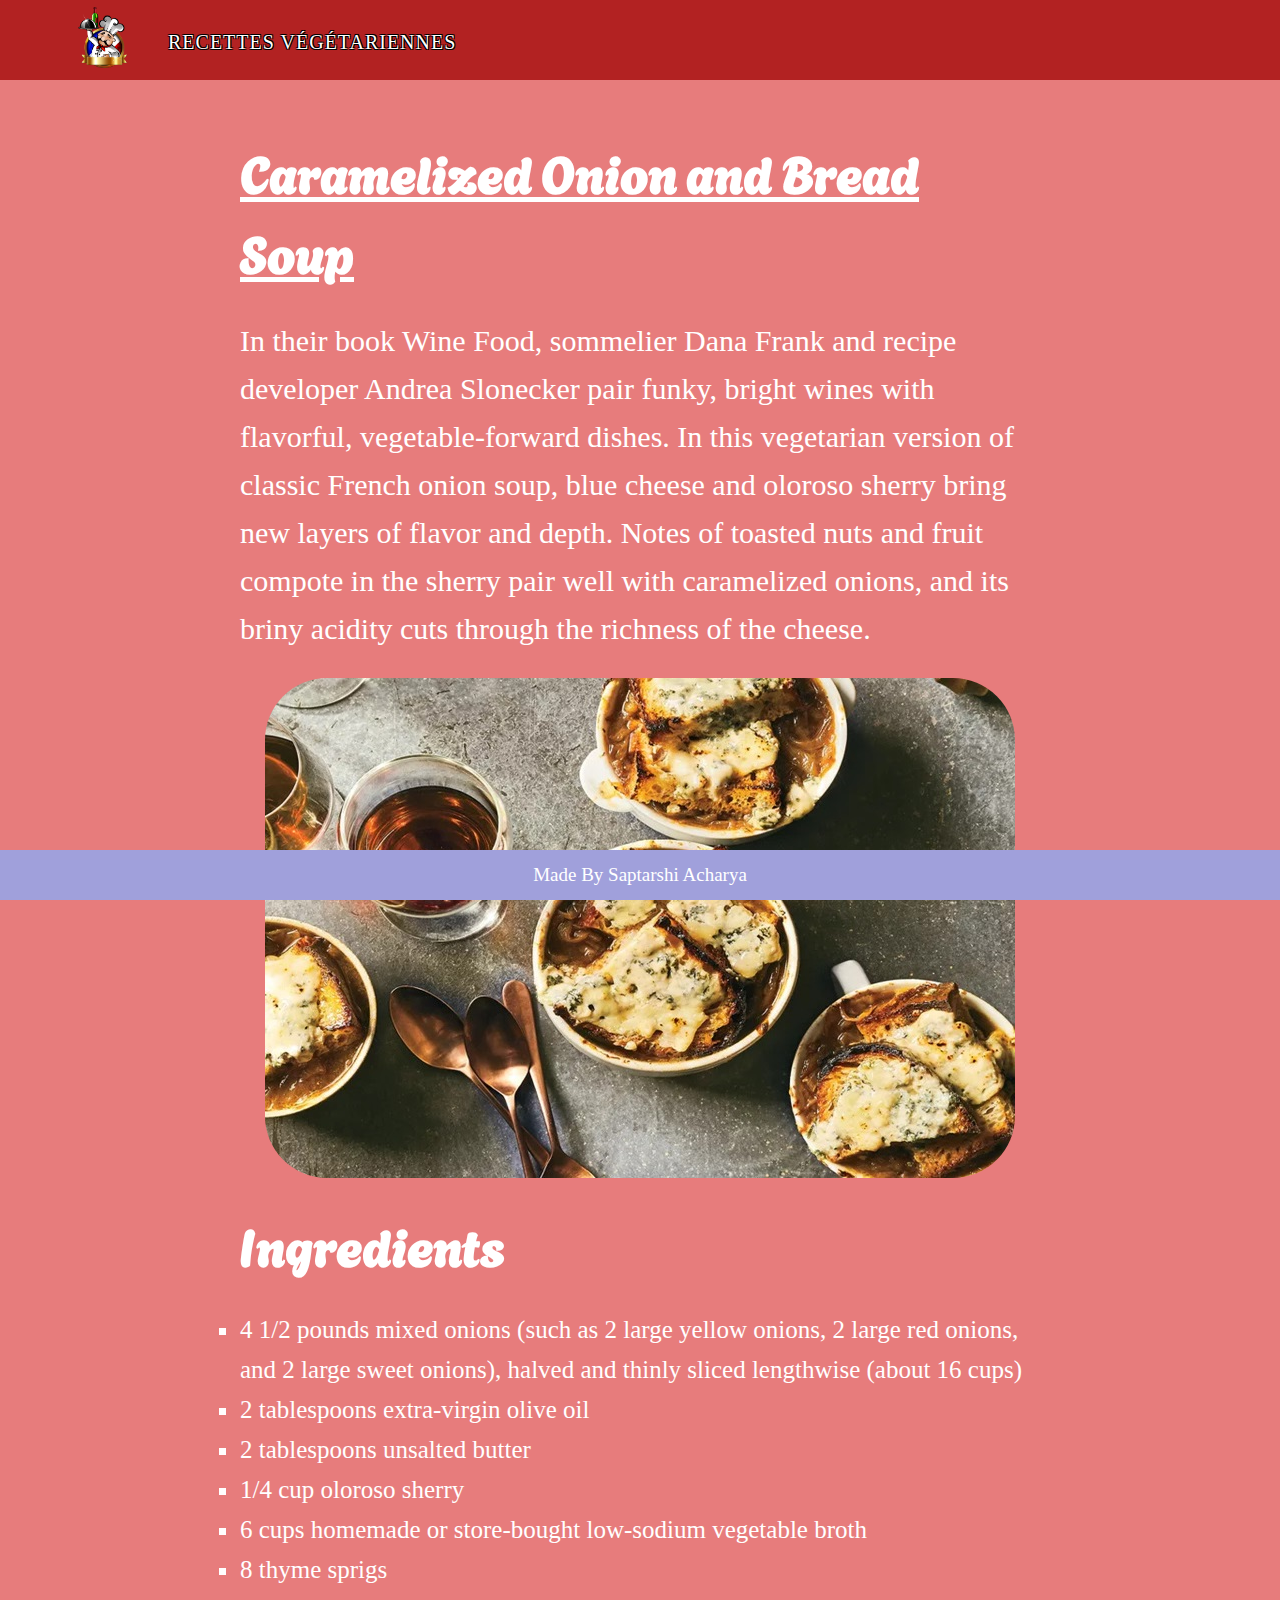
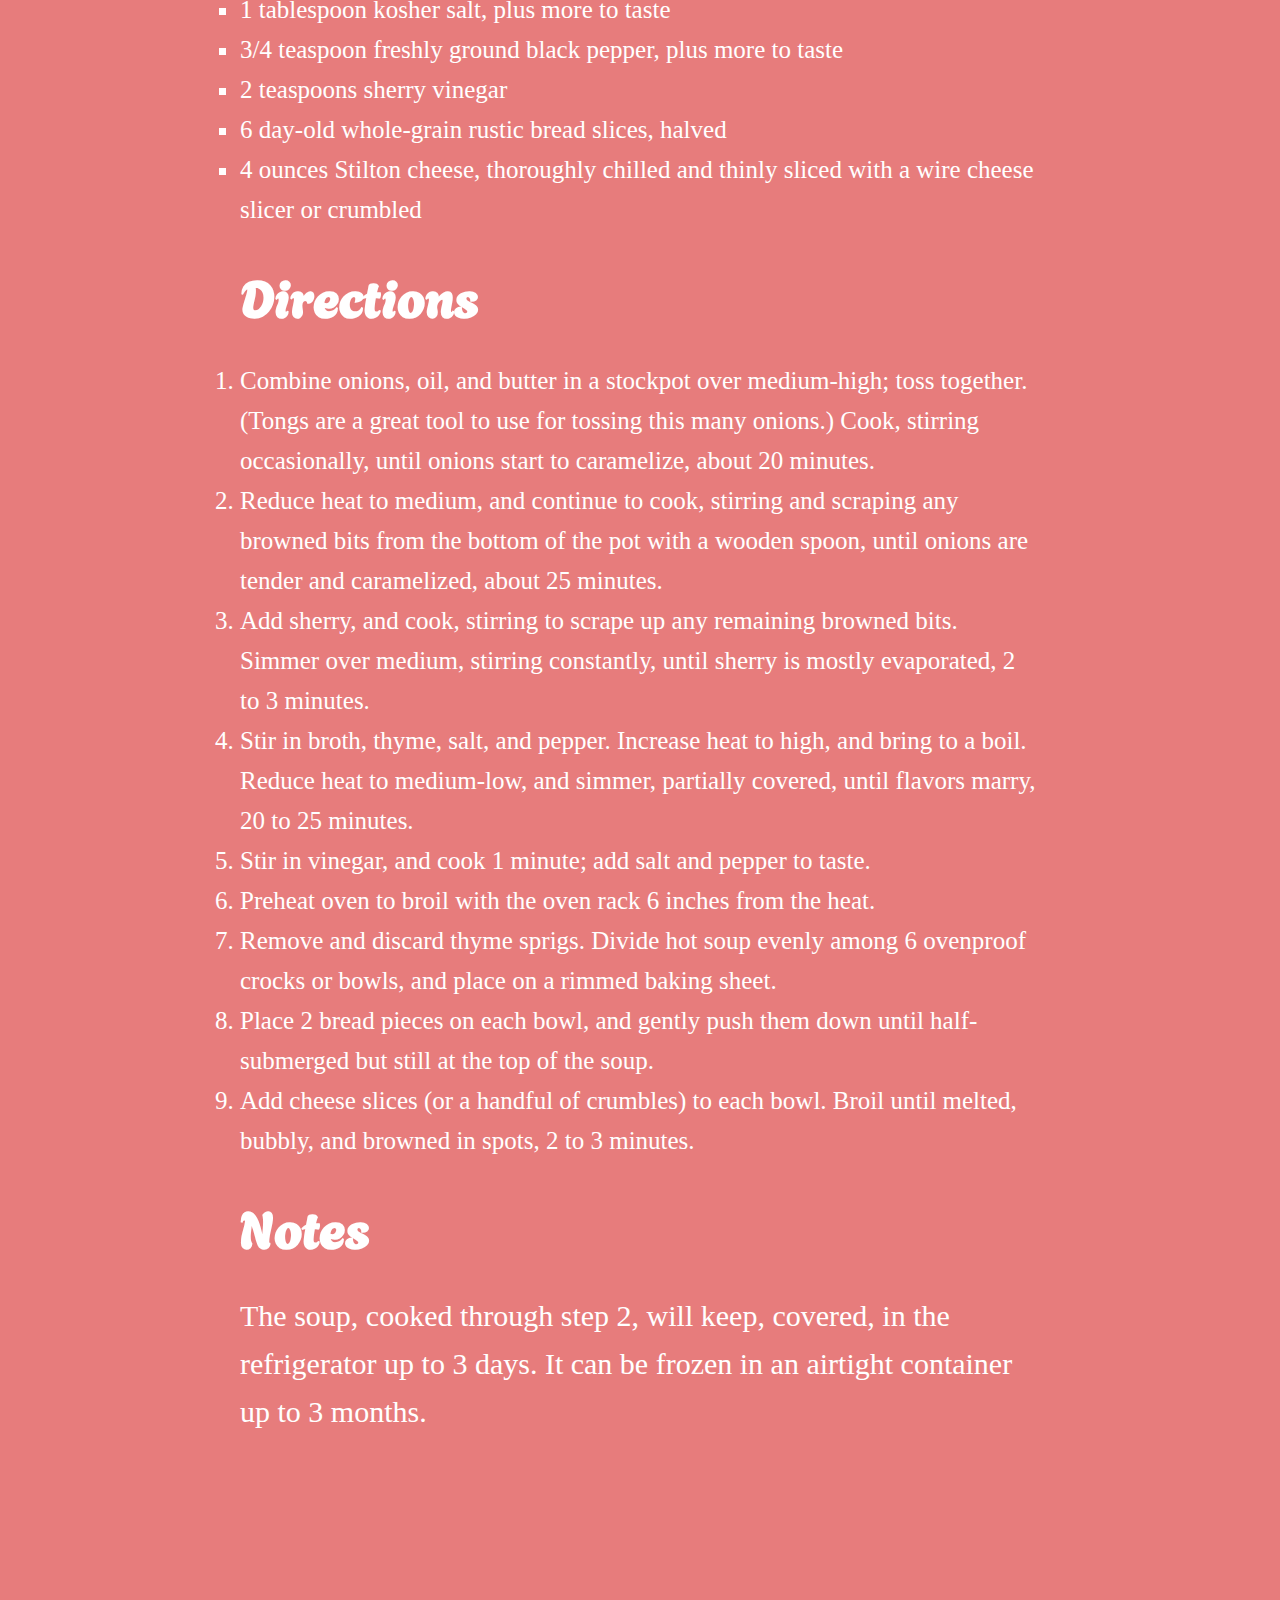
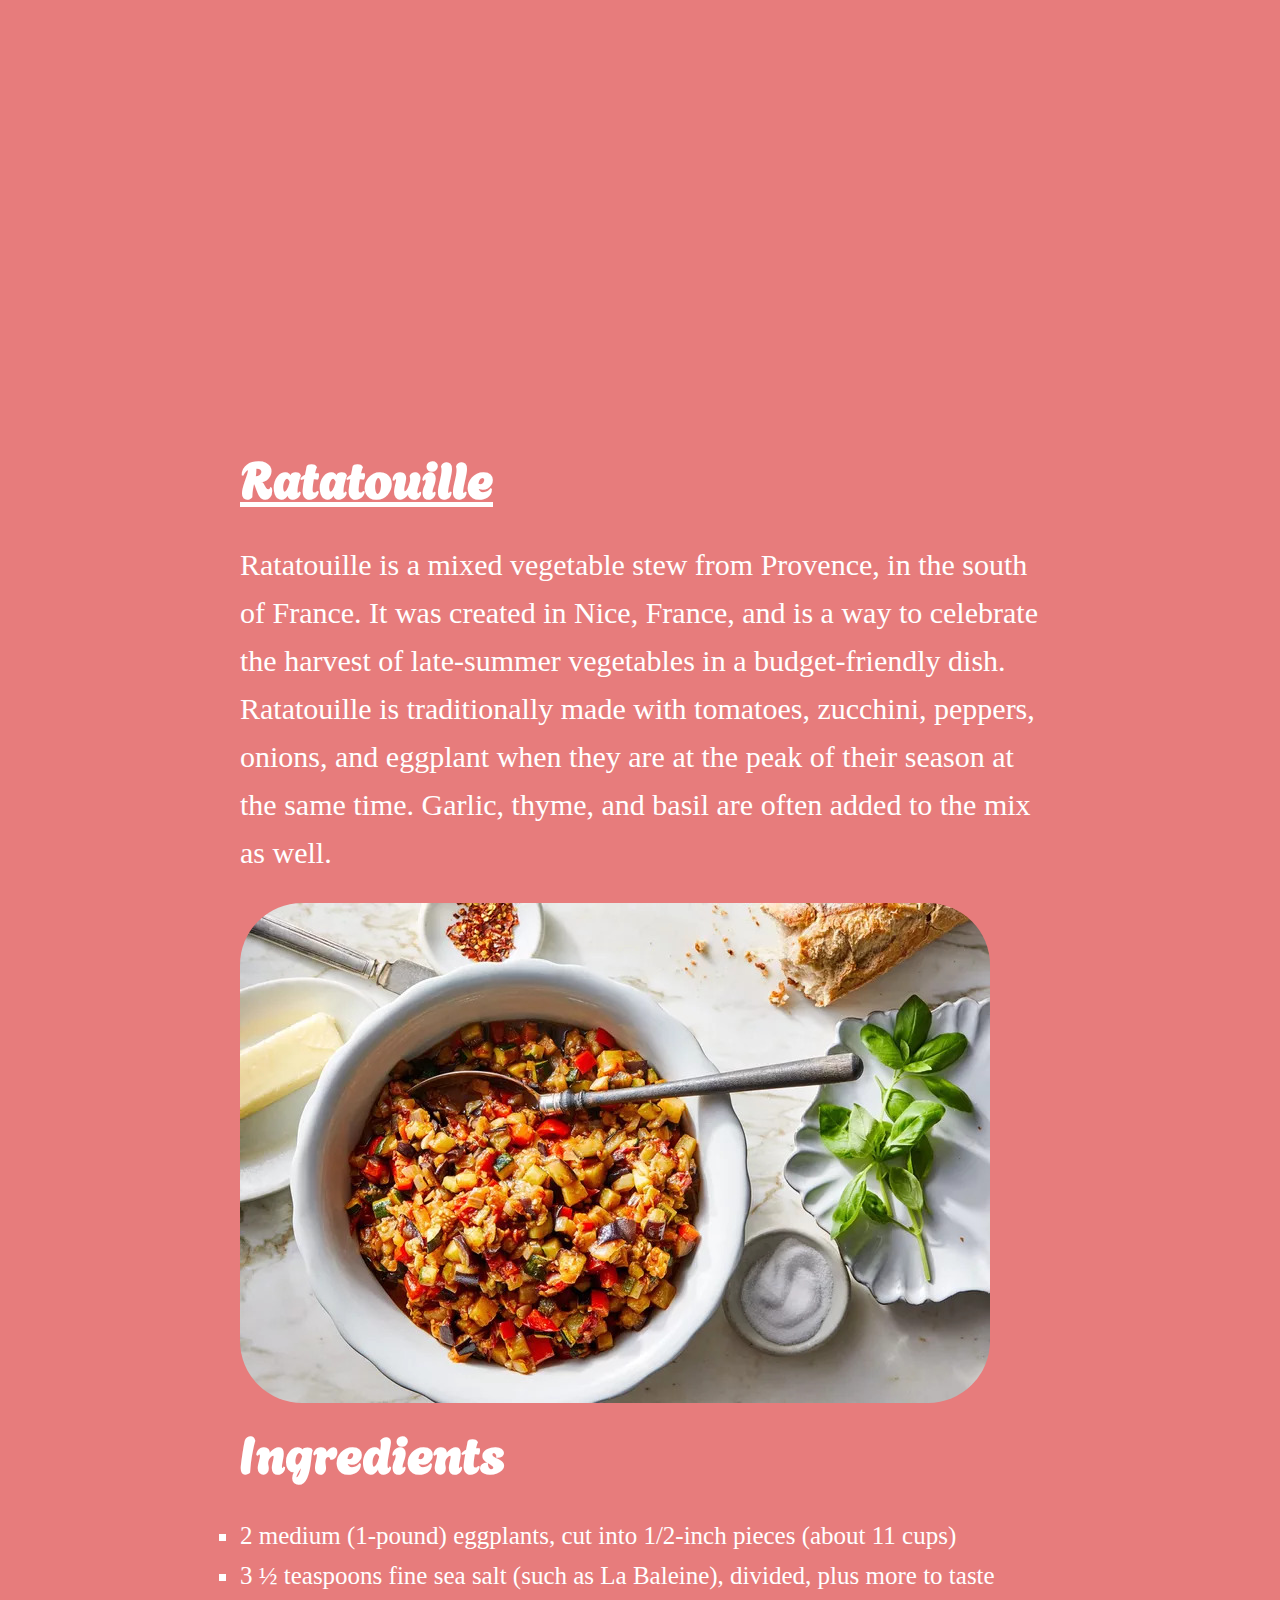
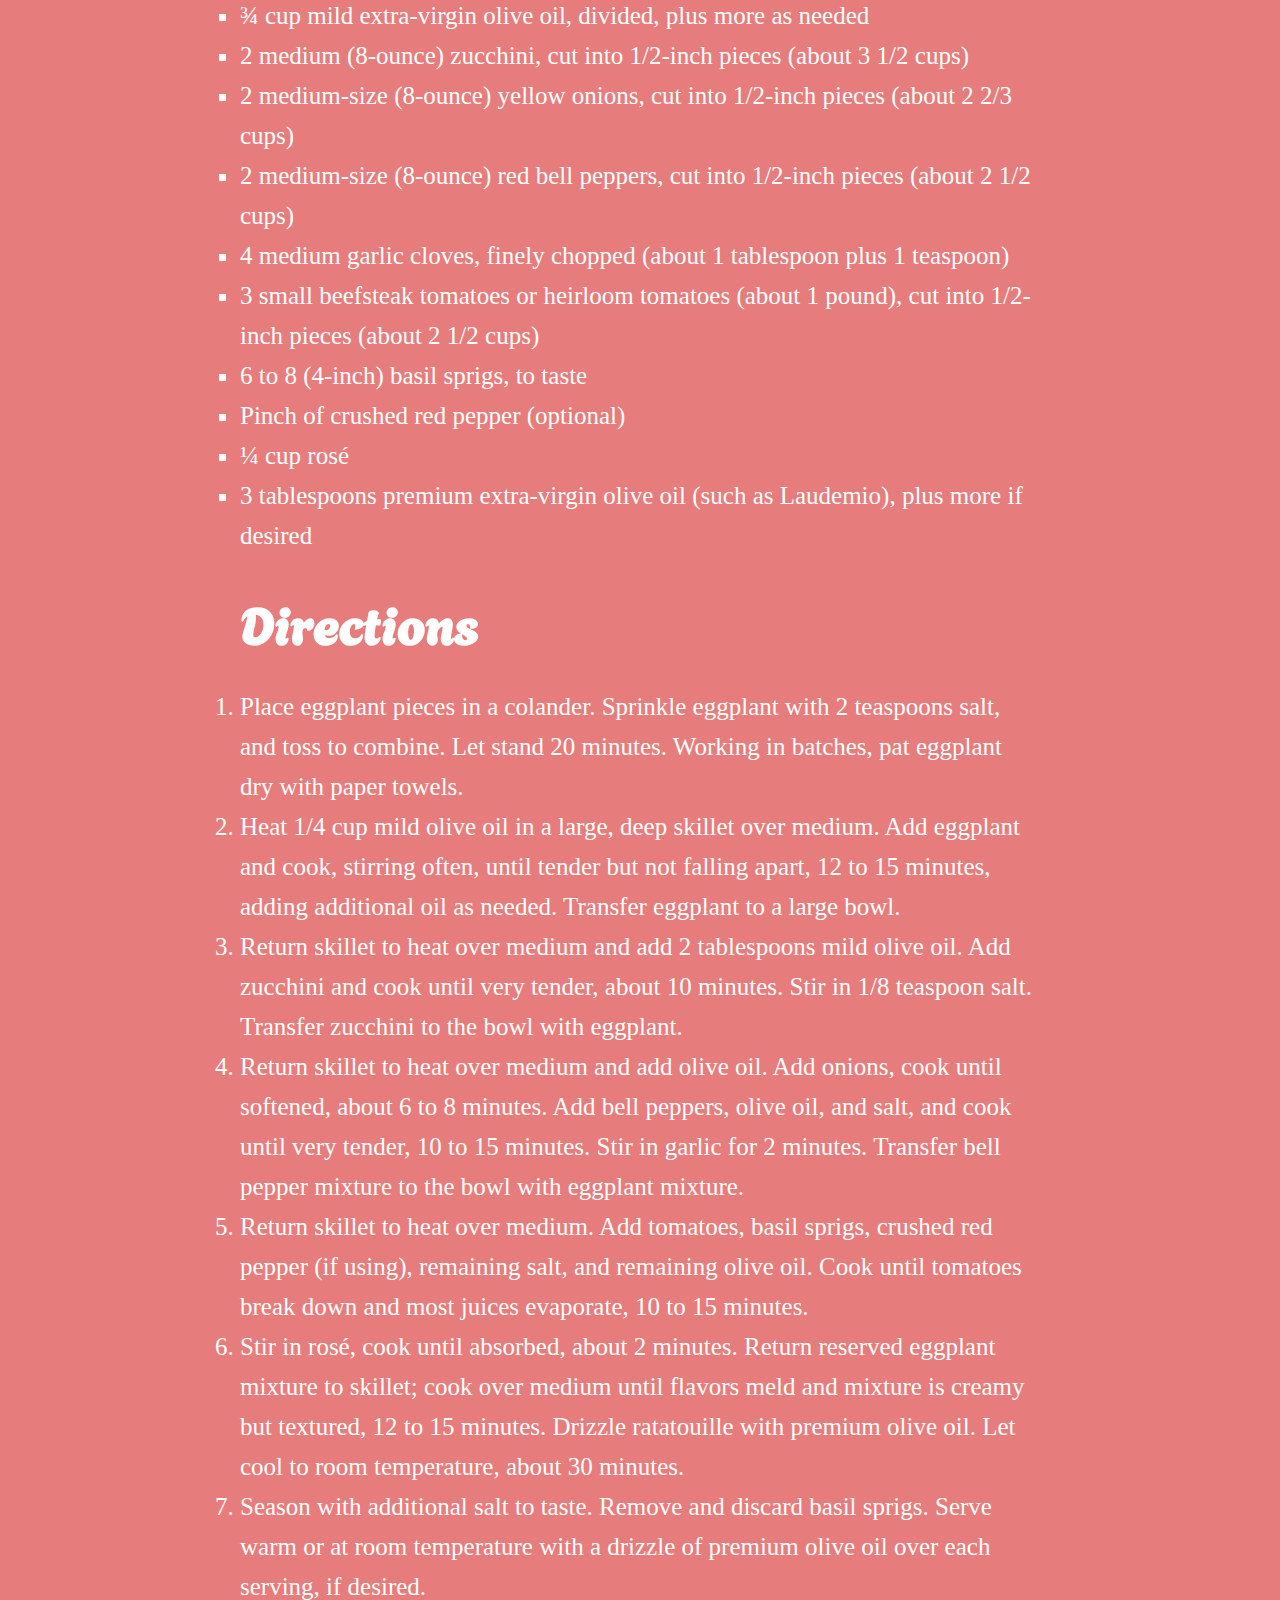
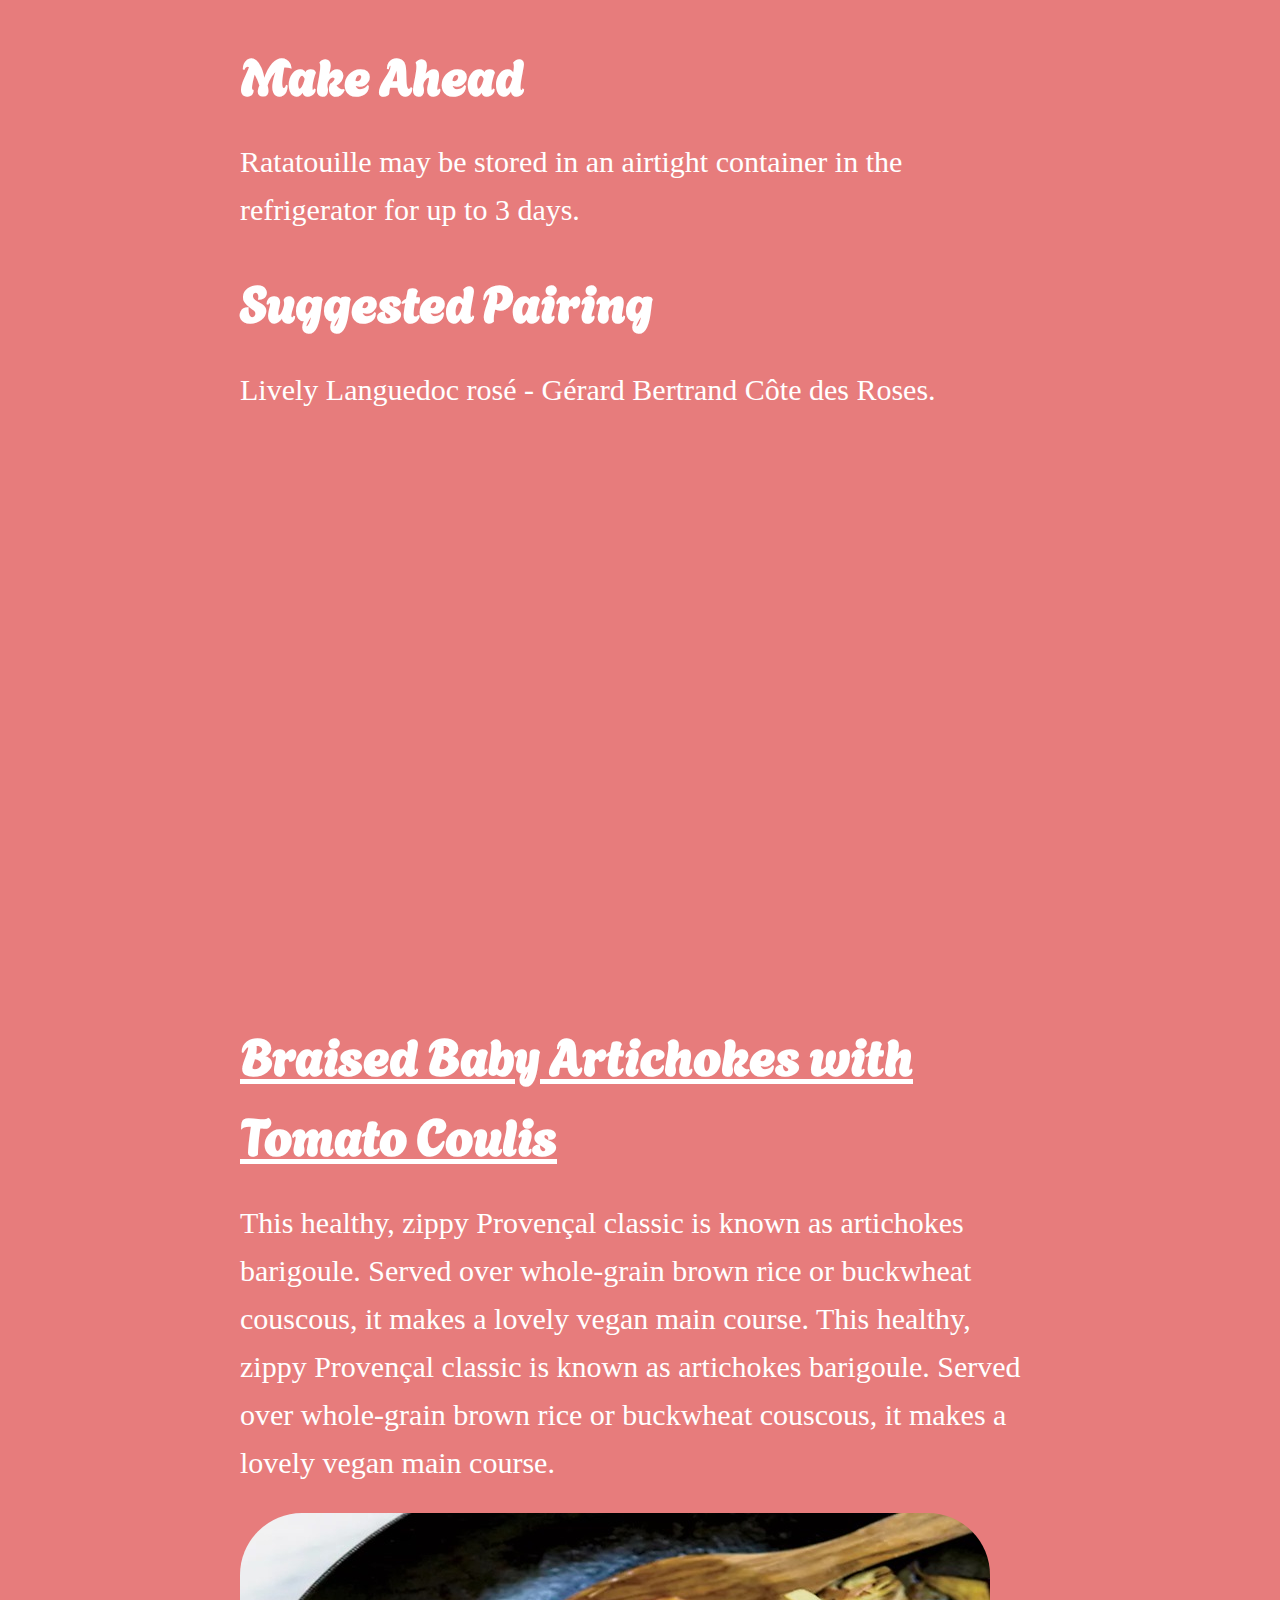
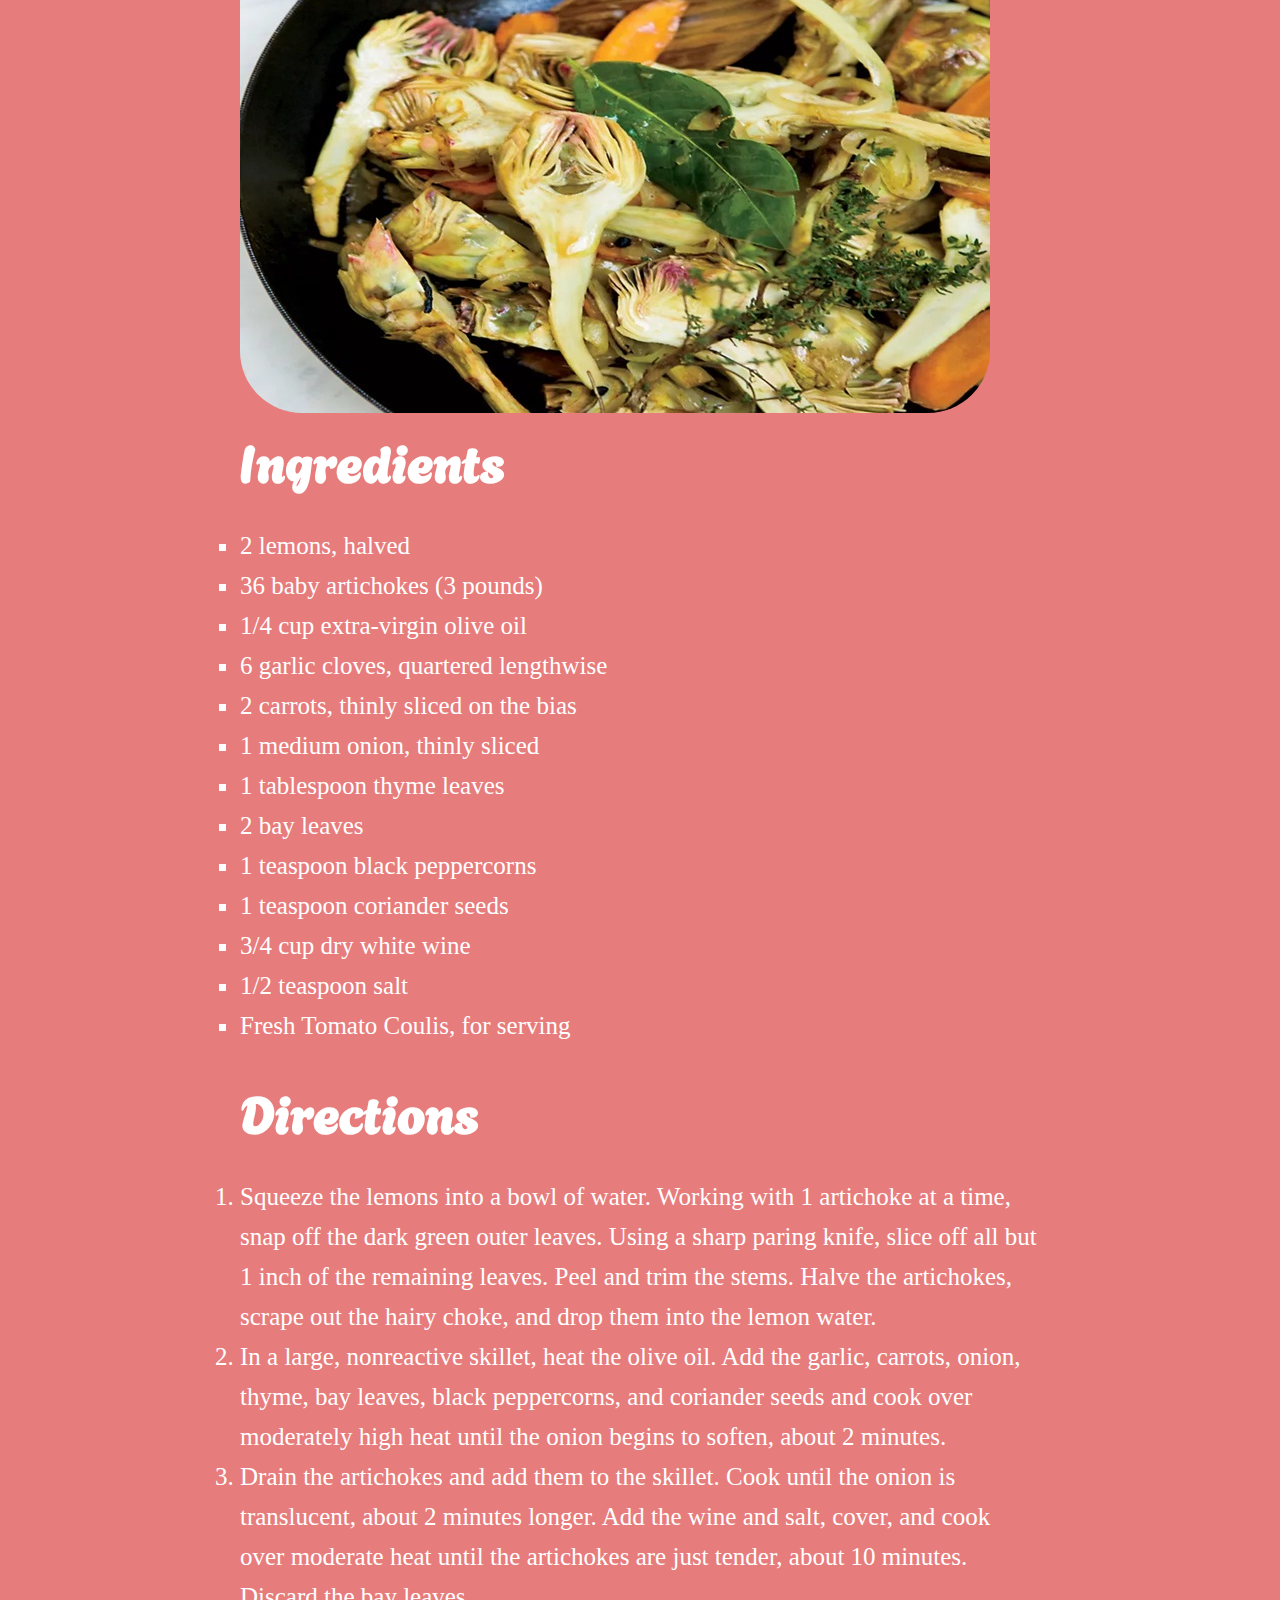
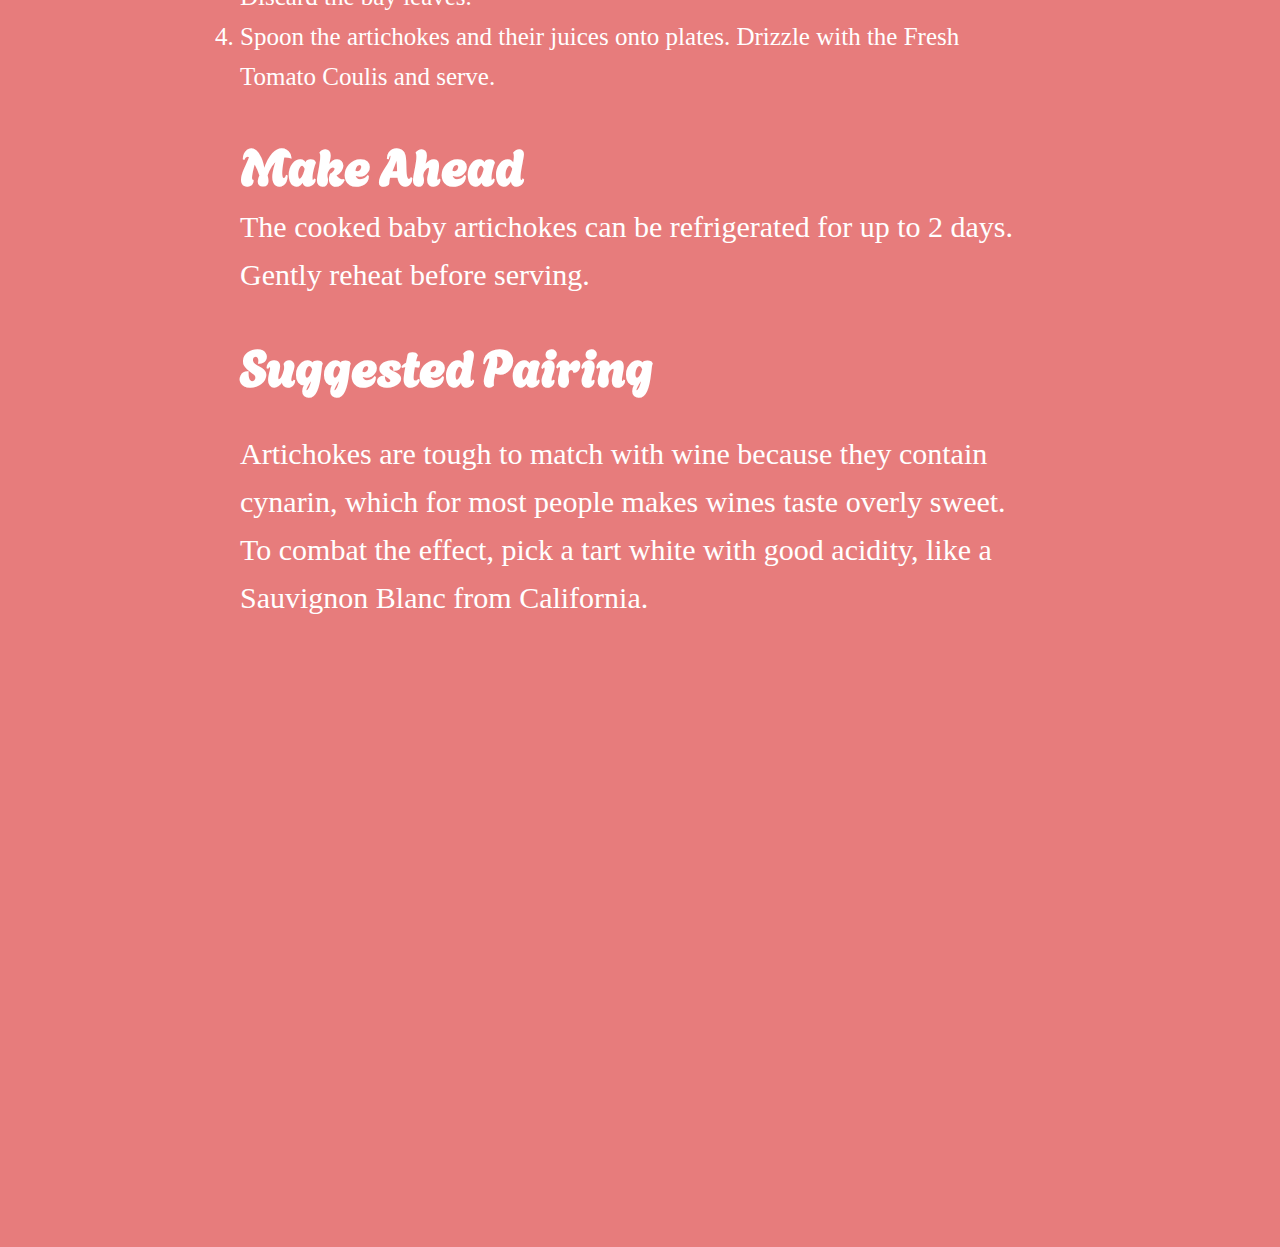
<file: veg.html>
<!DOCTYPE html>
<html lang="en">

<head>
    <meta charset="UTF-8">
    <meta name="viewport" content="width=device-width, initial-scale=1.0">
    <title>Delicious Recipes</title>
    <link rel="stylesheet" href="veg.css">
    <style>@font-face {
        font-family: customfont;
        src: url(Agbalumo-Regular.ttf);}
        body {
            text-align: center; /* Center align the content */
        }

        section {
            text-align: left; /* Reset text alignment for section content */
            max-width: 800px; /* Adjust the width as needed */
            margin: 0 auto; /* Center the sections */
        }

        img.center {
            display: block;
            margin: 0 auto; /* Center align the images */
            border-radius: 62px;
        }

        iframe {
            display: block;
            margin: 0 auto; /* Center align the iframe */
        }
        h2{
            font-family: customfont;
            font-size: 50px;
        }
        p{
            font-family: Bahnschrift Light SemiCondensed;
            font-size: 30px;
        }
        ul{
            list-style-type:square;
        }
        </style>
        <link rel="apple-touch-icon" sizes="180x180" href="/apple-touch-icon.png">
        <link rel="icon" type="image/png" sizes="32x32" href="/favicon-32x32.png">
        <link rel="icon" type="image/png" sizes="16x16" href="/favicon-16x16.png">
        <link rel="manifest" href="/site.webmanifest">
</head>

<body>
    <header>
        <nav class="sticky-nav">
            <ul>
                <li class="logo"><a href="/french%20project/main.html"><img src="site_logo.png" alt="French Restaurant Logo"></a></li>
                <li class="menu-item"><a href="#caramelized_soup">Recettes végétariennes</a></li>
            </ul>
        </nav>
    </header>
    <br>
    <br>
    <section id="caramelized_soup" style="color: white;">
        <h2><U>Caramelized Onion and Bread Soup</h2></U>
        <br>
        <!-- Caramelized Onion and Bread Soup content here -->
        <p>
            In their book Wine Food, sommelier Dana Frank and recipe developer Andrea Slonecker pair funky, bright wines with flavorful, vegetable-forward dishes. In this vegetarian version of classic French onion soup, blue cheese and oloroso sherry bring new layers of flavor and depth. Notes of toasted nuts and fruit compote in the sherry pair well with caramelized onions, and its briny acidity cuts through the richness of the cheese.
        </p>
        <br>
        <img src="veg1.jpg" alt="French Cuisine" class="center" >
        <!-- You can add the provided content here -->
        <br>
        <h2>Ingredients</h2>
        <br>
        <ul style="font-family:Bahnschrift Light SemiCondensed ;font-size: 25px;">
            <li>4 1/2 pounds mixed onions (such as 2 large yellow onions, 2 large red onions, and 2 large sweet onions), halved and thinly sliced lengthwise (about 16 cups)</li>
            <li>2 tablespoons extra-virgin olive oil</li>
            <li>2 tablespoons unsalted butter</li>
            <li>1/4 cup oloroso sherry</li>
            <li>6 cups homemade or store-bought low-sodium vegetable broth</li>
            <li>8 thyme sprigs</li>
            <li>1 tablespoon kosher salt, plus more to taste</li>
            <li>3/4 teaspoon freshly ground black pepper, plus more to taste</li>
            <li>2 teaspoons sherry vinegar</li>
            <li>6 day-old whole-grain rustic bread slices, halved</li>
            <li>4 ounces Stilton cheese, thoroughly chilled and thinly sliced with a wire cheese slicer or crumbled</li>
        </ul>
        <br>
        <h2>Directions</h2>
        <br>
        <ol style="font-family:Bahnschrift Light SemiCondensed ;font-size: 25px;">
            <li>Combine onions, oil, and butter in a stockpot over medium-high; toss together. (Tongs are a great tool to use for tossing this many onions.) Cook, stirring occasionally, until onions start to caramelize, about 20 minutes.</li>
            <li>Reduce heat to medium, and continue to cook, stirring and scraping any browned bits from the bottom of the pot with a wooden spoon, until onions are tender and caramelized, about 25 minutes.</li>
            <li>Add sherry, and cook, stirring to scrape up any remaining browned bits. Simmer over medium, stirring constantly, until sherry is mostly evaporated, 2 to 3 minutes.</li>
            <li>Stir in broth, thyme, salt, and pepper. Increase heat to high, and bring to a boil. Reduce heat to medium-low, and simmer, partially covered, until flavors marry, 20 to 25 minutes.</li>
            <li>Stir in vinegar, and cook 1 minute; add salt and pepper to taste.</li>
            <li>Preheat oven to broil with the oven rack 6 inches from the heat.</li>
            <li>Remove and discard thyme sprigs. Divide hot soup evenly among 6 ovenproof crocks or bowls, and place on a rimmed baking sheet.</li>
            <li>Place 2 bread pieces on each bowl, and gently push them down until half-submerged but still at the top of the soup.</li>
            <li>Add cheese slices (or a handful of crumbles) to each bowl. Broil until melted, bubbly, and browned in spots, 2 to 3 minutes.</li>
        </ol>
        <br>
        <h2>Notes</h2>
        <br>
        <p>The soup, cooked through step 2, will keep, covered, in the refrigerator up to 3 days. It can be frozen in an airtight container up to 3 months.</p>
        <br>
        <iframe width="930" height="523" src="https://www.youtube.com/embed/LIy6Bhg7nH8" title="Easy Homemade French Onion Soup" frameborder="0" allow="accelerometer; autoplay; clipboard-write; encrypted-media; gyroscope; picture-in-picture; web-share" allowfullscreen></iframe>
    </section>
    <br>
    <br>
    <section id="ratatouille"style="color: white;" >
        <h2><U>Ratatouille</h2></U>
        <br>
        <p>
            Ratatouille is a mixed vegetable stew from Provence, in the south of France. It was created in Nice, France, and is a way to celebrate the harvest of late-summer vegetables in a budget-friendly dish. Ratatouille is traditionally made with tomatoes, zucchini, peppers, onions, and eggplant when they are at the peak of their season at the same time. Garlic, thyme, and basil are often added to the mix as well.
        </p>
        <br>
        <img src="veg2.jpg" alt="French Cuisine" style="border-radius: 62px;">
        <br>
        <h2>Ingredients</h2>
        <br>
    <ul style="font-family:Bahnschrift Light SemiCondensed ;font-size: 25px;">
        <li>2 medium (1-pound) eggplants, cut into 1/2-inch pieces (about 11 cups)</li>
        <li>3 ½ teaspoons fine sea salt (such as La Baleine), divided, plus more to taste</li>
        <li>¾ cup mild extra-virgin olive oil, divided, plus more as needed</li>
        <li>2 medium (8-ounce) zucchini, cut into 1/2-inch pieces (about 3 1/2 cups)</li>
        <li>2 medium-size (8-ounce) yellow onions, cut into 1/2-inch pieces (about 2 2/3 cups)</li>
        <li>2 medium-size (8-ounce) red bell peppers, cut into 1/2-inch pieces (about 2 1/2 cups)</li>
        <li>4 medium garlic cloves, finely chopped (about 1 tablespoon plus 1 teaspoon)</li>
        <li>3 small beefsteak tomatoes or heirloom tomatoes (about 1 pound), cut into 1/2-inch pieces (about 2 1/2 cups)</li>
        <li>6 to 8 (4-inch) basil sprigs, to taste</li>
        <li>Pinch of crushed red pepper (optional)</li>
        <li>¼ cup rosé</li>
        <li>3 tablespoons premium extra-virgin olive oil (such as Laudemio), plus more if desired</li>
    </ul>
    <br>
    <h2>Directions</h2>
    <br>
    <ol style="font-family:Bahnschrift Light SemiCondensed ;font-size: 25px;">
        <li>Place eggplant pieces in a colander. Sprinkle eggplant with 2 teaspoons salt, and toss to combine. Let stand 20 minutes. Working in batches, pat eggplant dry with paper towels.</li>
        <li>Heat 1/4 cup mild olive oil in a large, deep skillet over medium. Add eggplant and cook, stirring often, until tender but not falling apart, 12 to 15 minutes, adding additional oil as needed. Transfer eggplant to a large bowl.</li>
        <li>Return skillet to heat over medium and add 2 tablespoons mild olive oil. Add zucchini and cook until very tender, about 10 minutes. Stir in 1/8 teaspoon salt. Transfer zucchini to the bowl with eggplant.</li>
        <li>Return skillet to heat over medium and add olive oil. Add onions, cook until softened, about 6 to 8 minutes. Add bell peppers, olive oil, and salt, and cook until very tender, 10 to 15 minutes. Stir in garlic for 2 minutes. Transfer bell pepper mixture to the bowl with eggplant mixture.</li>
        <li>Return skillet to heat over medium. Add tomatoes, basil sprigs, crushed red pepper (if using), remaining salt, and remaining olive oil. Cook until tomatoes break down and most juices evaporate, 10 to 15 minutes.</li>
        <li>Stir in rosé, cook until absorbed, about 2 minutes. Return reserved eggplant mixture to skillet; cook over medium until flavors meld and mixture is creamy but textured, 12 to 15 minutes. Drizzle ratatouille with premium olive oil. Let cool to room temperature, about 30 minutes.</li>
        <li>Season with additional salt to taste. Remove and discard basil sprigs. Serve warm or at room temperature with a drizzle of premium olive oil over each serving, if desired.</li>
    </ol>
    <br>
    <h2>Make Ahead</h2> 
    <br>
    <p>Ratatouille may be stored in an airtight container in the refrigerator for up to 3 days.</p>
    <br>
    <h2>Suggested Pairing</h2>
    <br>
    <p>Lively Languedoc rosé - Gérard Bertrand Côte des Roses.</p>
    <br>
    <iframe width="930" height="523" src="https://www.youtube.com/embed/RQlp-p_Qcsw" title="How to Make a Perfect Ratatouille" frameborder="0" allow="accelerometer; autoplay; clipboard-write; encrypted-media; gyroscope; picture-in-picture; web-share" allowfullscreen></iframe>
    </section>
     <br>
     <br>
    <section id="braised_artichokes" style="color: white;">
        <h2><U>Braised Baby Artichokes with Tomato Coulis</h2></U>
        <br>
        <!-- Braised Baby Artichokes content here -->
        <p>
            This healthy, zippy Provençal classic is known as artichokes barigoule. Served over whole-grain brown rice or buckwheat couscous, it makes a lovely vegan main course. 
            This healthy, zippy Provençal classic is known as artichokes barigoule. Served over whole-grain brown rice or buckwheat couscous, it makes a lovely vegan main course.            
        </p>
        <br>
        <img src="veg3.jpg" alt="French Cuisine" style="border-radius: 62px;">
        <br>
        <h2>Ingredients</h2>
        <br>
    <ul style="font-family:Bahnschrift Light SemiCondensed ;font-size: 25px;">
        <li>2 lemons, halved</li>
        <li>36 baby artichokes (3 pounds)</li>
        <li>1/4 cup extra-virgin olive oil</li>
        <li>6 garlic cloves, quartered lengthwise</li>
        <li>2 carrots, thinly sliced on the bias</li>
        <li>1 medium onion, thinly sliced</li>
        <li>1 tablespoon thyme leaves</li>
        <li>2 bay leaves</li>
        <li>1 teaspoon black peppercorns</li>
        <li>1 teaspoon coriander seeds</li>
        <li>3/4 cup dry white wine</li>
        <li>1/2 teaspoon salt</li>
        <li>Fresh Tomato Coulis, for serving</li>
    </ul>
    <br>
    <h2>Directions</h2>
    <br>
    <ol style="font-family:Bahnschrift Light SemiCondensed ;font-size: 25px;">
        <li>Squeeze the lemons into a bowl of water. Working with 1 artichoke at a time, snap off the dark green outer leaves. Using a sharp paring knife, slice off all but 1 inch of the remaining leaves. Peel and trim the stems. Halve the artichokes, scrape out the hairy choke, and drop them into the lemon water.</li>
        <li>In a large, nonreactive skillet, heat the olive oil. Add the garlic, carrots, onion, thyme, bay leaves, black peppercorns, and coriander seeds and cook over moderately high heat until the onion begins to soften, about 2 minutes.</li>
        <li>Drain the artichokes and add them to the skillet. Cook until the onion is translucent, about 2 minutes longer. Add the wine and salt, cover, and cook over moderate heat until the artichokes are just tender, about 10 minutes. Discard the bay leaves.</li>
        <li>Spoon the artichokes and their juices onto plates. Drizzle with the Fresh Tomato Coulis and serve.</li>
    </ol>
    <br>
    <h2>Make Ahead</h2> 
    <p>The cooked baby artichokes can be refrigerated for up to 2 days. Gently reheat before serving.</p>
    <br>
    <h2>Suggested Pairing</h2> 
    <br>
    <p>Artichokes are tough to match with wine because they contain cynarin, which for most people makes wines taste overly sweet. To combat the effect, pick a tart white with good acidity, like a Sauvignon Blanc from California.</p>
    <br>
    <iframe width="930" height="523" src="https://www.youtube.com/embed/KxnbdMLS_KA" title="How to Cook Artichoke Hearts - Artichoke Hearts Garlic Tomato Sauce" frameborder="0" allow="accelerometer; autoplay; clipboard-write; encrypted-media; gyroscope; picture-in-picture; web-share" allowfullscreen></iframe>
    </section>
    <br>
    <br>
    <br>
    <footer>
        <p style="font-family:Bahnschrift Light SemiCondensed ;font-size: 19px;">Made By Saptarshi Acharya</p>
    </footer>
</body>

</html>
</file>
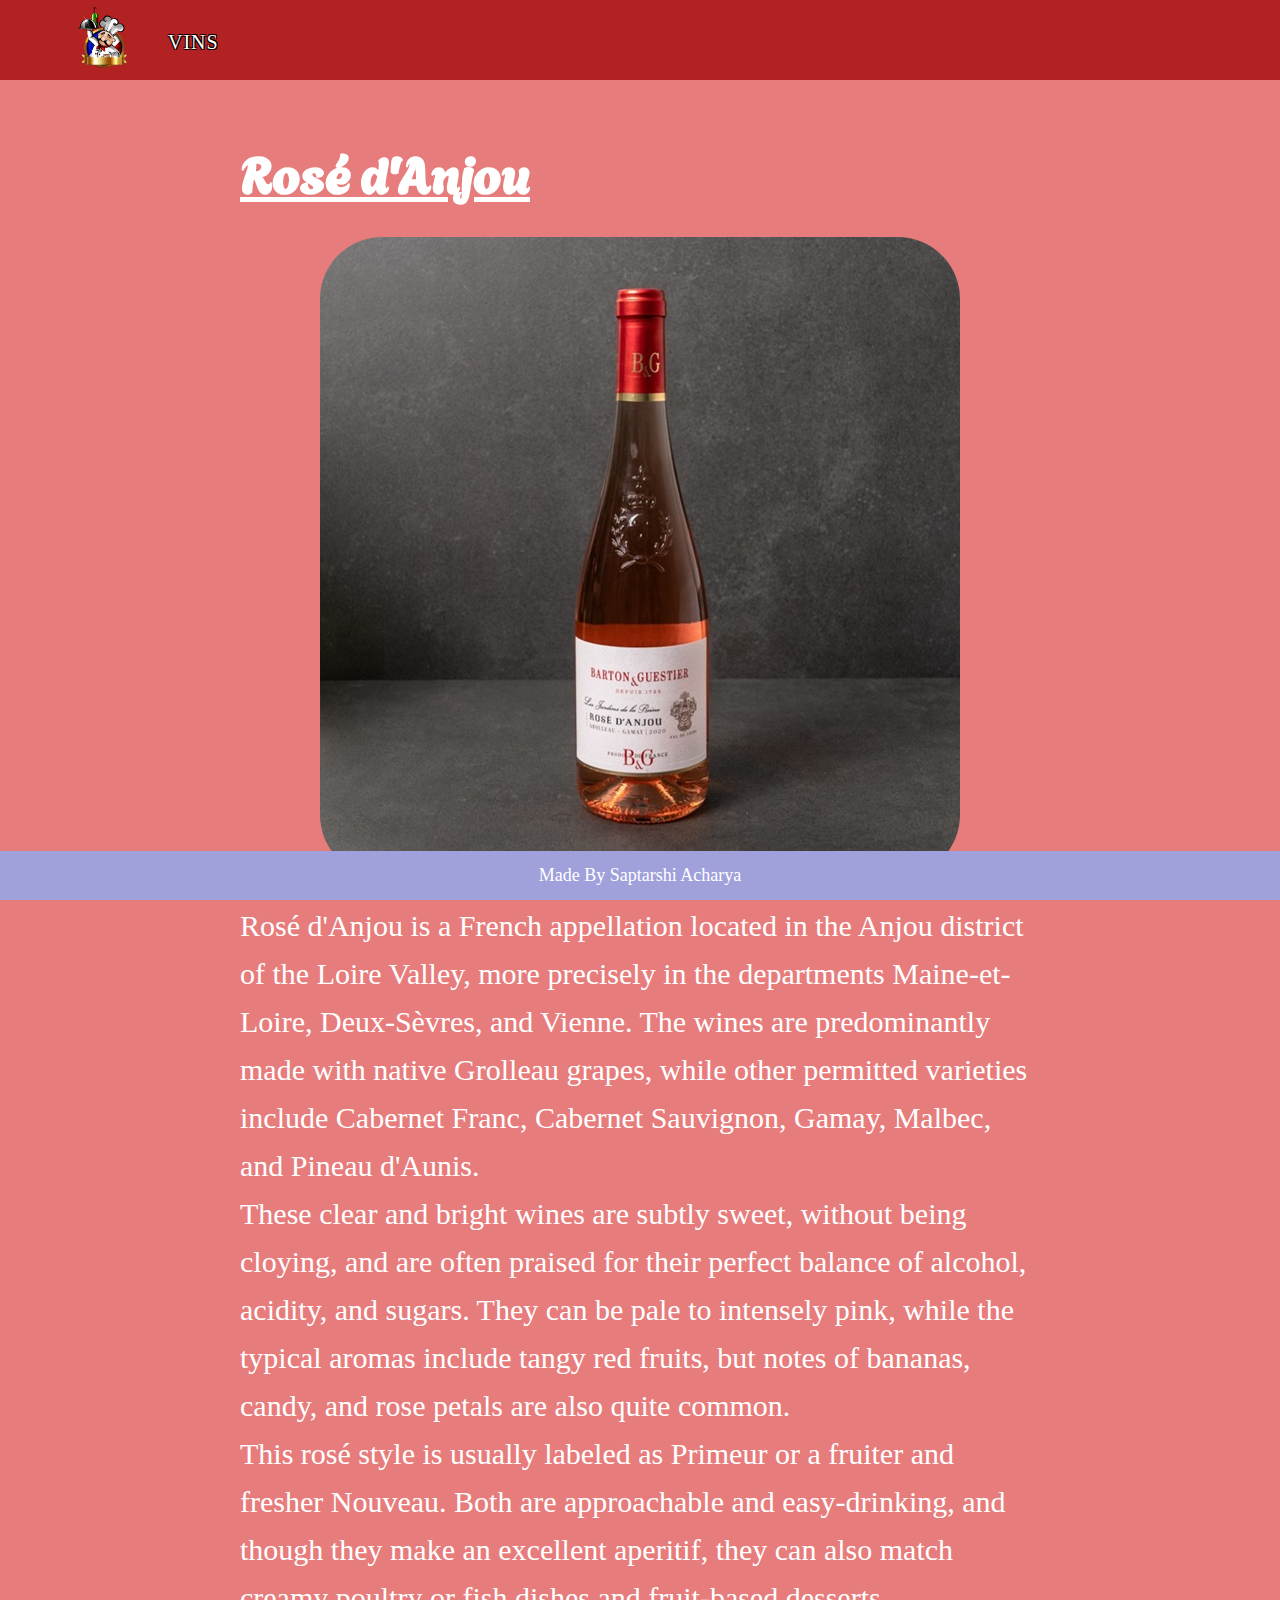
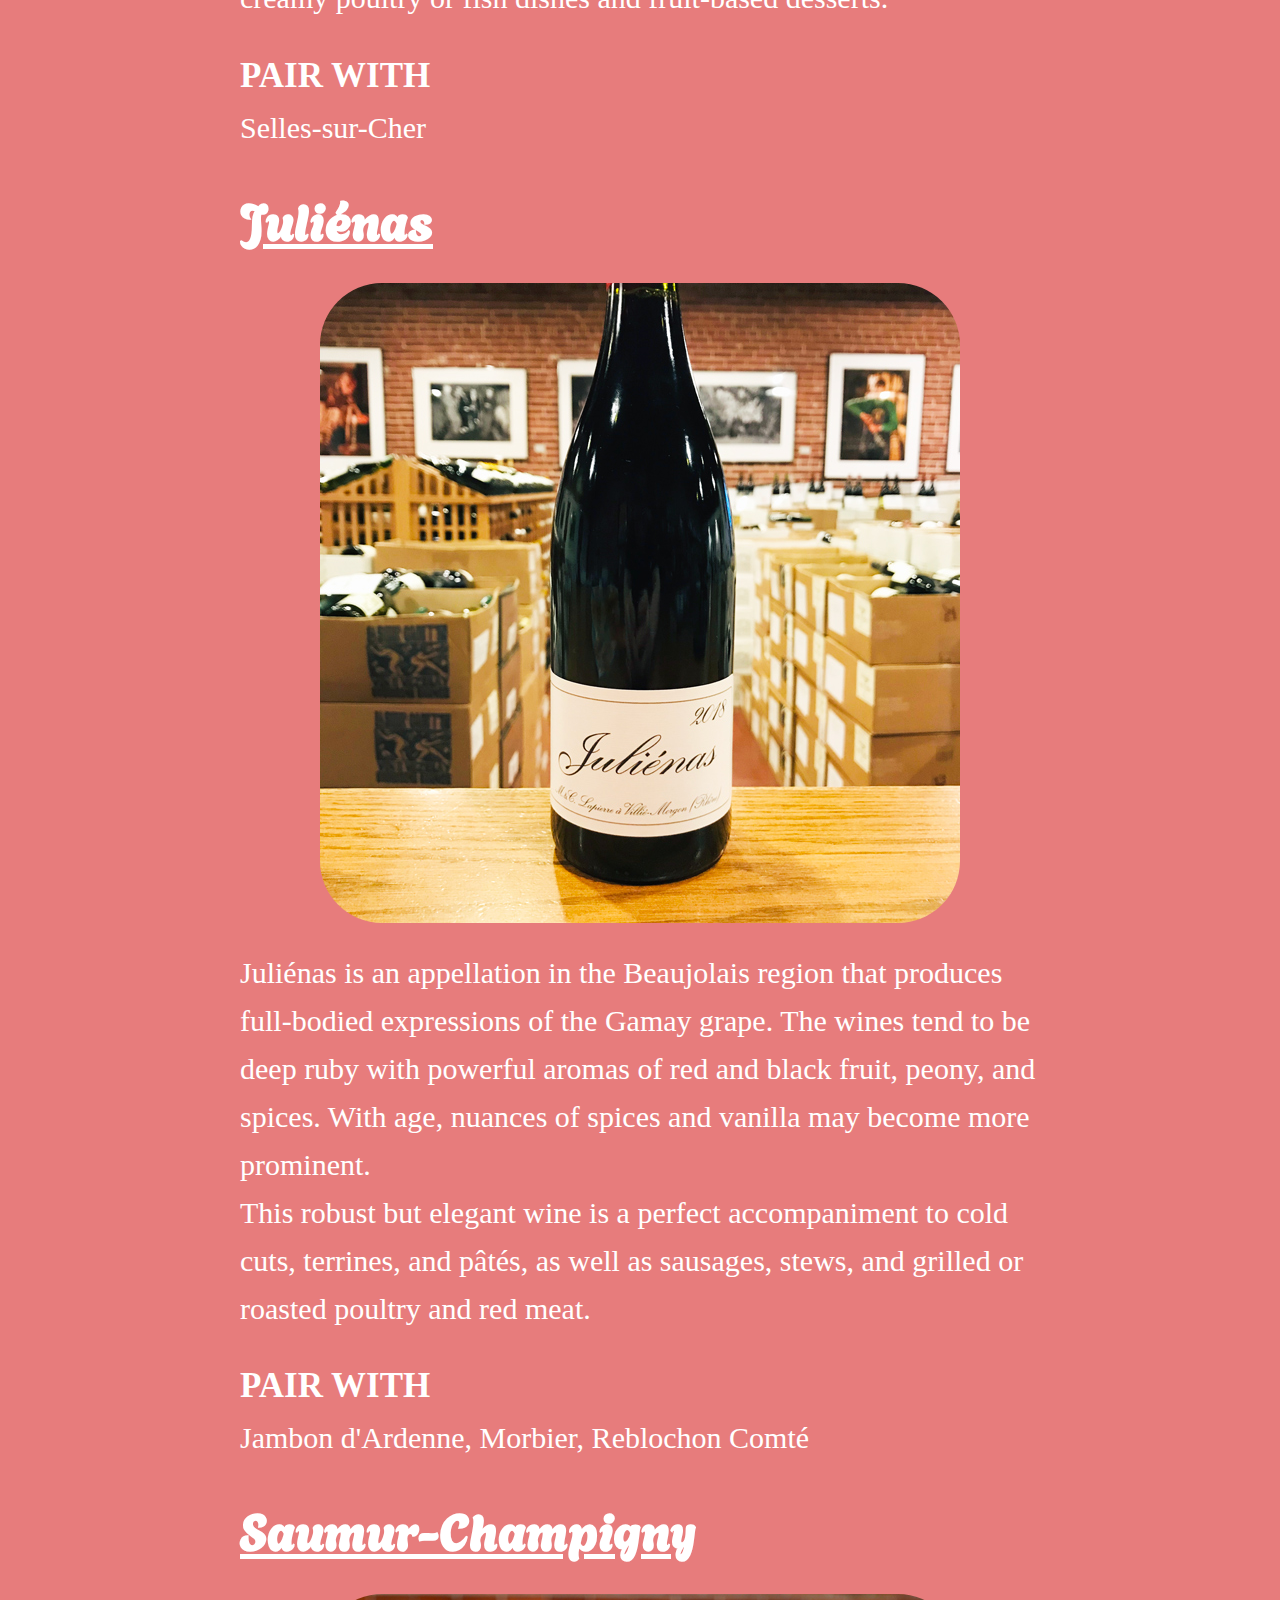
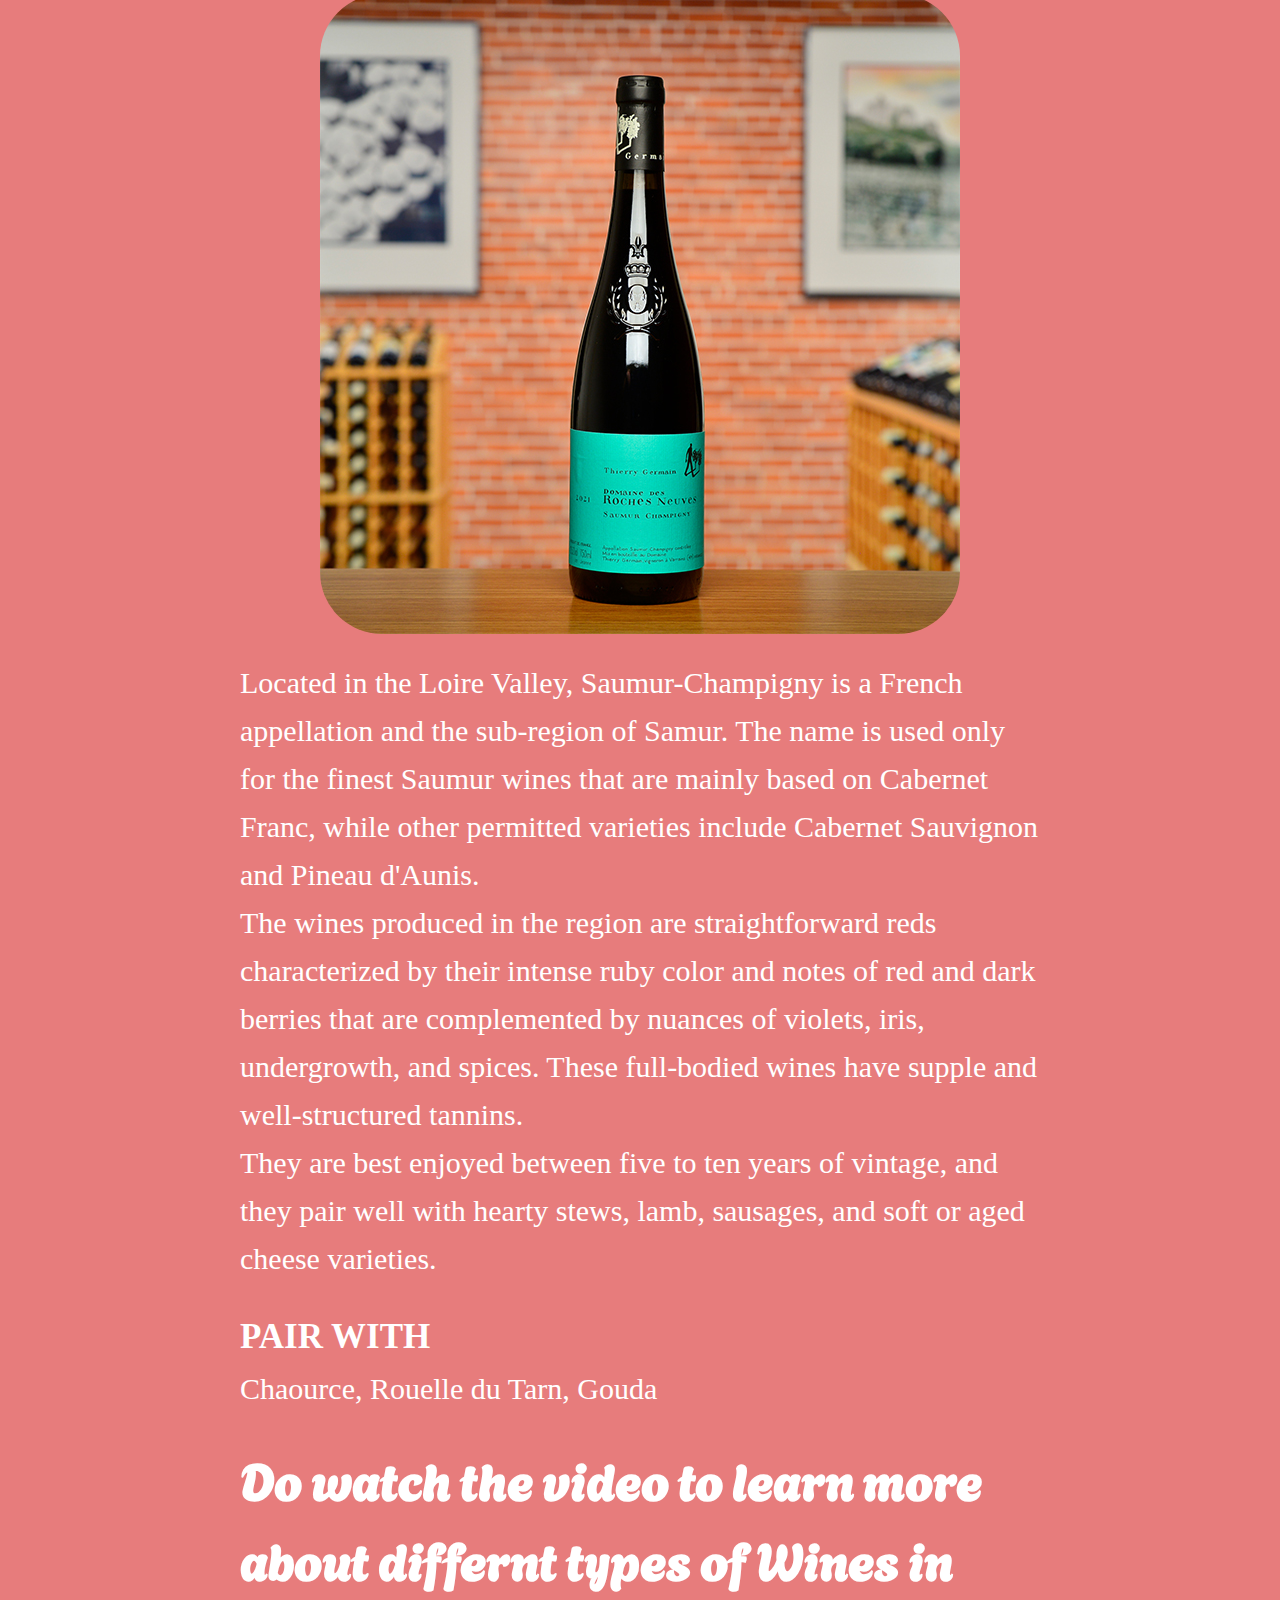
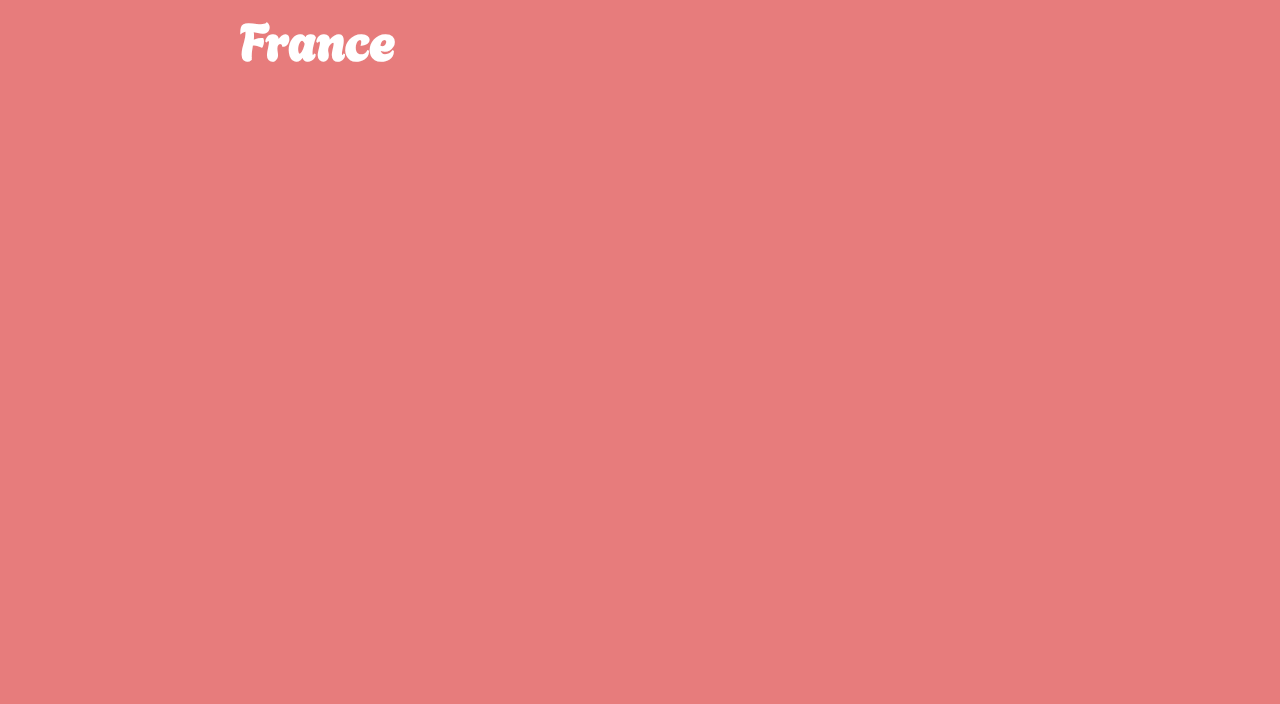
<file: wines.html>
<!DOCTYPE html>
<html lang="en">

<head>
    <meta charset="UTF-8">
    <meta name="viewport" content="width=device-width, initial-scale=1.0">
    <title>Delicious Recipes</title>
    <link rel="stylesheet" href="wine.css">
    <style>@font-face {
        font-family: customfont;
        src: url(Agbalumo-Regular.ttf);}
        body {
            text-align: center; /* Center align the content */
        }

        section {
            text-align: left; /* Reset text alignment for section content */
            max-width: 800px; /* Adjust the width as needed */
            margin: 0 auto; /* Center the sections */
        }

        img.center {
            display: block;
            margin: 0 auto; /* Center align the images */
            border-radius: 62px;
        }

        iframe {
            display: block;
            margin: 0 auto; /* Center align the iframe */
        }
        h2{
            font-family: customfont;
            font-size: 50px;
        }
        p{
            font-family: Bahnschrift Light SemiCondensed;
            font-size: 30px;
        }
        </style>
        <link rel="apple-touch-icon" sizes="180x180" href="/apple-touch-icon.png">
        <link rel="icon" type="image/png" sizes="32x32" href="/favicon-32x32.png">
        <link rel="icon" type="image/png" sizes="16x16" href="/favicon-16x16.png">
        <link rel="manifest" href="/site.webmanifest">
</head>

<body>
    <header>
        <nav class="sticky-nav">
            <ul>
                <li class="logo"><a href="/french%20project/main.html"><img src="site_logo.png" alt="French Restaurant Logo"></a></li>
                <li class="menu-item"><a href="#caramelized_soup">Vins</a></li>
            </ul>
        </nav>
    </header>
    <br>
    <br>
    <section id="caramelized_soup" style="color: white;">
        <h2><u>Rosé d'Anjou</u> </h2>
        <br>
        <img src="wine1.jpg" alt="French Cuisine" class="center">
        <br>
        <p>
            Rosé d'Anjou is a French appellation located in the Anjou district of the Loire Valley, more precisely in the departments Maine-et-Loire, Deux-Sèvres, and Vienne. The wines are predominantly made with native Grolleau grapes, while other permitted varieties include Cabernet Franc, Cabernet Sauvignon, Gamay, Malbec, and Pineau d'Aunis.
        </p>
        <p>These clear and bright wines are subtly sweet, without being cloying, and are often praised for their perfect balance of alcohol, acidity, and sugars. They can be pale to intensely pink, while the typical aromas include tangy red fruits, but notes of bananas, candy, and rose petals are also quite common.</p>
        <p>This rosé style is usually labeled as Primeur or a fruiter and fresher Nouveau. Both are approachable and easy-drinking, and though they make an excellent aperitif, they can also match creamy poultry or fish dishes and fruit-based desserts.</p>
        <br>
        <h2 style="font-family: Bahnschrift Light SemiCondensed;font-size: 35px;">PAIR WITH</h2>
        <p>Selles-sur-Cher</p>
       </section>
       <br>
    <section id="ratatouille"style="color: white;" >
        <h2><u>Juliénas</h2></u>
        <br>
        <img src="wine2.jpg" alt="French Cuisine" class="center">
        <br>
        <p>
            Juliénas is an appellation in the Beaujolais region that produces full-bodied expressions of the Gamay grape. The wines tend to be deep ruby with powerful aromas of red and black fruit, peony, and spices. With age, nuances of spices and vanilla may become more prominent.
        </p>
       <p>This robust but elegant wine is a perfect accompaniment to cold cuts, terrines, and pâtés, as well as sausages, stews, and grilled or roasted poultry and red meat. </p>
       <br>
       <h2 style="font-family: Bahnschrift Light SemiCondensed;font-size: 35px;">PAIR WITH</h2>
       <p>Jambon d'Ardenne, Morbier, Reblochon  Comté</p>
    </section>
    <br>
    <section id="braised_artichokes" style="color: white;">
        <h2><u>Saumur-Champigny</h2></u>
        <br>
        <img src="wine3.jpg" alt="French Cuisine" class="center">
        <br>
        <p>
            Located in the Loire Valley, Saumur-Champigny is a French appellation and the sub-region of Samur. The name is used only for the finest Saumur wines that are mainly based on Cabernet Franc, while other permitted varieties include Cabernet Sauvignon and Pineau d'Aunis.     
        </p>
        <p>The wines produced in the region are straightforward reds characterized by their intense ruby color and notes of red and dark berries that are complemented by nuances of violets, iris, undergrowth, and spices. These full-bodied wines have supple and well-structured tannins.
        </p>
        <p>They are best enjoyed between five to ten years of vintage, and they pair well with hearty stews, lamb, sausages, and soft or aged cheese varieties. </p>
        <br>
        <h2 style="font-family: Bahnschrift Light SemiCondensed;font-size: 35px;">PAIR WITH</h2>
        <p>Chaource, Rouelle du Tarn, Gouda</p>
        <br>
        <h2>Do watch the video to learn more about differnt types of Wines in France</h2>
        <br>
        <iframe width="930" height="523" src="https://www.youtube.com/embed/jn_XB6gfp3Q" title="Getting Started With French Wine | Wine Folly" frameborder="0" allow="accelerometer; autoplay; clipboard-write; encrypted-media; gyroscope; picture-in-picture; web-share" allowfullscreen></iframe>
        <br>
        <br>
        <br>
    </section>
   
    <footer>
        <p style="font-size: 18px;">Made By Saptarshi Acharya</p>
    </footer>
</body>

</html>
</file>
<file: main.css>
body {
    font-family: Arial, sans-serif;
    margin: 0;
    padding: 0;
    background-color: #e77c7c;
    color: #fff;
}

.slideshow {
    overflow: hidden;
    height: 500px;
    width: auto; /* -> Width of a single image <- */
    margin: 0 auto;
    position: relative;
}

.slide-wrapper {
    display: flex;
    animation: slide 9s linear infinite;        /* -> Half the time to loop through the images <- */
}

.image-container {
    height: 500px;
    width: 728px;
    flex-shrink: 0;
}

.image-container img {
    width: 100%;
    height: 100%;
    object-fit: cover;
}

@keyframes slide {
    0%, 100% {
        transform: translateX(0);
    }
    33.33%, 66.67% {
        transform: translateX(-728px);                    /* -> Width of a single image <- */
    }
}

.sticky-nav {
    display: flex;
    position: sticky; top: 0;
    justify-content: space-between;
    overflow: hidden;
    height: 80px;                   /* -> Adjust the height as needed <- */
    background-color: #B22222;
    z-index: 1000;
    font-family: "Times New Roman", serif;
    padding: 0 20px;
}

.sticky-nav .logo img {
    width: 50px;
    height: auto;
}

.sticky-nav ul {
    list-style: none;
    display: flex;                /* -> Make the list items flex containers <- */
    align-items: center;          /* -> Vertically center list items within the ul <- */
}

.sticky-nav a {
    text-decoration: none;
    color: #FFF;
    font-size: 20px;
    text-transform: uppercase;
    letter-spacing: 1px;
    text-shadow: -1px -1px 0 #000, 1px -1px 0 #000, -1px 1px 0 #000, 1px 1px 0 #000;
}

.sticky-nav ul li {
    margin: 0;
}

.sticky-nav li {
    display: inline;
    margin: 0 20px;    
}



.sticky-nav ul li a {
    display: block;
    padding: 15px 20px;
    color: #fff;
    text-decoration: none;
}

.container {
    display: grid;
    grid-template-columns: repeat(2, 1fr);
    grid-gap: 43px;
    max-width: 1015px;
    margin: 80px auto 20px;
}

.recipe-box {
    background-color: #000f80;
    box-shadow: 0 0 10px rgba(0, 0, 0, 0.3);
    border-radius: 5px;
    padding: 20px;
    text-align: center;
}

.recipe-box h2 {
    font-size: 24px;
    margin-bottom: 10px;
}

.recipe-box p {
    margin-bottom: 15px;
}

.read-more {
    display: inline-block;
    padding: 8px 20px;
    background-color: #fff;
    color: #800080;
    text-decoration: none;
    border-radius: 3px;
    transition: background-color 0.3s, color 0.3s;
}

.read-more:hover {
    background-color: #333;
    color: #fff;
}
/* Previous CSS remains the same */

.cuisine-image {
    text-align: center;
    margin-top: 50px;
}

.cuisine-image img {
    height: 477px;
    width: 1389px;
    border-radius: 5px;
    box-shadow: 0 0 10px rgba(0, 0, 0, 0.3);
}
.recipe-box {
    transition: transform 0.3s ease-in-out;
}

.recipe-box:hover {
    transform: scale(1.05);
}
html {
    scroll-behavior: smooth;
  }
  footer {
    text-align: center;
    padding: 10px 0;
    background-color: #a0a0db; /* Change the color to grey */
    color: #fff;
    position: fixed;
    bottom: 0;
    width: 100%;
}  
/* ===== Scrollbar CSS ===== */
  /* Firefox */
  * {
    scrollbar-width: auto;
    scrollbar-color: #000f80 #000000;
  }

  /* Chrome, Edge, and Safari */
  *::-webkit-scrollbar {
    width: 16px;
  }

  *::-webkit-scrollbar-track {
    background: #000000;
  }

  *::-webkit-scrollbar-thumb {
    background-color: #000f80;
    border-radius: 10px;
    border: 3px solid #000000;
  }
</file>
<file: cheese.css>
/* Basic reset */
* {
    margin: 0;
    padding: 0;
    box-sizing: border-box;
}

body {
    font-family: Arial, sans-serif;
    line-height: 1.6;
    background-color: #e77c7c;
    margin: 0;
}

header{
    position: sticky; top: 0;
}

.sticky-nav {
    display: flex;
    justify-content: space-between;
    overflow: hidden;
    height: 80px;                   /* -> Adjust the height as needed <- */
    background-color: #B22222;
    z-index: 1000;
    font-family: "Times New Roman", serif;
    padding: 0 58px;
    padding-top: 4px;
}

.sticky-nav .logo img {
    width: 50px;
    height: auto;
}

.sticky-nav ul {
    list-style: none;
    display: flex;                /* -> Make the list items flex containers <- */
    align-items: center;          /* -> Vertically center list items within the ul <- */
}

.sticky-nav a {
    text-decoration: none;
    color: #FFF;
    font-size: 20px;
    text-transform: uppercase;
    letter-spacing: 1px;
    text-shadow: -1px -1px 0 #000, 1px -1px 0 #000, -1px 1px 0 #000, 1px 1px 0 #000;
}

.sticky-nav ul li {
    margin: 0;
}

.sticky-nav li {
    display: inline;
    margin: 0 20px;    
}



.sticky-nav ul li a {
    display: block;
    padding: 15px 20px;
    color: #fff;
    text-decoration: none;
}

nav ul {
    list-style: none;
    text-align: center;
    padding: 10px 0;
}

nav ul li {
    display: inline;
    margin-right: 20px;
}

nav ul li a {
    text-decoration: none;
    color: #fff;
}

main {
    max-width: 800px;
    margin-top: 50px;
    padding: 20px;
    background-color: #fff;
    border-radius: 5px;
    box-shadow: 0 0 10px rgba(0, 0, 0, 0.1);
}

section {
    margin-bottom: 40px;
}

footer {
    text-align: center;
    padding: 10px 0;
    background-color: #a0a0db; /* Change the color to grey */
    color: #fff;
    position: fixed;
    bottom: 0;
    width: 100%;
}
section {
    margin-bottom: 40px;
}
/* ===== Scrollbar CSS ===== */
  /* Firefox */
  * {
    scrollbar-width: auto;
    scrollbar-color: #000f80 #000000;
  }

  /* Chrome, Edge, and Safari */
  *::-webkit-scrollbar {
    width: 16px;
  }

  *::-webkit-scrollbar-track {
    background: #000000;
  }

  *::-webkit-scrollbar-thumb {
    background-color: #000f80;
    border-radius: 10px;
    border: 3px solid #000000;
  }
</file>
<file: non_veg.css>
/* Basic reset */
* {
    margin: 0;
    padding: 0;
    box-sizing: border-box;
}

body {
    font-family: Arial, sans-serif;
    line-height: 1.6;
    background-color: #e77c7c;
    margin: 0;
}

header{
    position: sticky; top: 0;
}

.sticky-nav {
    display: flex;
    position: sticky; top: 0;
    justify-content: space-between;
    overflow: hidden;
    height: 80px;                   /* -> Adjust the height as needed <- */
    background-color: #B22222;
    z-index: 1000;
    font-family: "Times New Roman", serif;
    padding: 0 58px;
    padding-top: 4px;
}

.sticky-nav .logo img {
    width: 50px;
    height: auto;
}

.sticky-nav ul {
    list-style: none;
    display: flex;                /* -> Make the list items flex containers <- */
    align-items: center;          /* -> Vertically center list items within the ul <- */
}

.sticky-nav a {
    text-decoration: none;
    color: #FFF;
    font-size: 20px;
    text-transform: uppercase;
    letter-spacing: 1px;
    text-shadow: -1px -1px 0 #000, 1px -1px 0 #000, -1px 1px 0 #000, 1px 1px 0 #000;
}

.sticky-nav ul li {
    margin: 0;
}

.sticky-nav li {
    display: inline;
    margin: 0 20px;    
}



.sticky-nav ul li a {
    display: block;
    padding: 15px 20px;
    color: #fff;
    text-decoration: none;
}

nav ul {
    list-style: none;
    text-align: center;
    padding: 10px 0;
}

nav ul li {
    display: inline;
    margin-right: 20px;
}

nav ul li a {
    text-decoration: none;
    color: #fff;
}

main {
    max-width: 800px;
    margin-top: 50px;
    padding: 20px;
    background-color: #fff;
    border-radius: 5px;
    box-shadow: 0 0 10px rgba(0, 0, 0, 0.1);
}

section {
    margin-bottom: 40px;
}

footer {
    text-align: center;
    padding: 10px 0;
    background-color: #a0a0db; /* Change the color to grey */
    color: #fff;
    position: fixed;
    bottom: 0;
    width: 100%;
}
section {
    margin-bottom: 40px;
}
/* ===== Scrollbar CSS ===== */
  /* Firefox */
  * {
    scrollbar-width: auto;
    scrollbar-color: #000f80 #000000;
  }

  /* Chrome, Edge, and Safari */
  *::-webkit-scrollbar {
    width: 16px;
  }

  *::-webkit-scrollbar-track {
    background: #000000;
  }

  *::-webkit-scrollbar-thumb {
    background-color: #000f80;
    border-radius: 10px;
    border: 3px solid #000000;
  }
</file>
<file: veg.css>
/* Basic reset */
* {
    margin: 0;
    padding: 0;
    box-sizing: border-box;
}

body {
    font-family: Arial, sans-serif;
    line-height: 1.6;
    background-color: #e77c7c;
    margin: 0;
}

header{
    position: sticky; top: 0;
}

.sticky-nav {
    display: flex;
    position: sticky; top: 0;
    justify-content: space-between;
    overflow: hidden;
    height: 80px;                   /* -> Adjust the height as needed <- */
    background-color: #B22222;
    z-index: 1000;
    font-family: "Times New Roman", serif;
    padding: 0 58px;
    padding-top: 4px;
}

.sticky-nav .logo img {
    width: 50px;
    height: auto;
}

.sticky-nav ul {
    list-style: none;
    display: flex;                /* -> Make the list items flex containers <- */
    align-items: center;          /* -> Vertically center list items within the ul <- */
}

.sticky-nav a {
    text-decoration: none;
    color: #FFF;
    font-size: 20px;
    text-transform: uppercase;
    letter-spacing: 1px;
    text-shadow: -1px -1px 0 #000, 1px -1px 0 #000, -1px 1px 0 #000, 1px 1px 0 #000;
}

.sticky-nav ul li {
    margin: 0;
}

.sticky-nav li {
    display: inline;
    margin: 0 20px;    
}



.sticky-nav ul li a {
    display: block;
    padding: 15px 20px;
    color: #fff;
    text-decoration: none;
}

nav ul {
    list-style: none;
    text-align: center;
    padding: 10px 0;
}

nav ul li {
    display: inline;
    margin-right: 20px;
}

nav ul li a {
    text-decoration: none;
    color: #fff;
}

main {
    max-width: 800px;
    margin-top: 50px;
    padding: 20px;
    background-color: #fff;
    border-radius: 5px;
    box-shadow: 0 0 10px rgba(0, 0, 0, 0.1);
}

section {
    margin-bottom: 40px;
}

footer {
    text-align: center;
    padding: 10px 0;
    background-color: #a0a0db; /* Change the color to grey */
    color: #fff;
    position: fixed;
    bottom: 0;
    width: 100%;
}
section {
    margin-bottom: 40px;
}
/* ===== Scrollbar CSS ===== */
  /* Firefox */
  * {
    scrollbar-width: auto;
    scrollbar-color: #000f80 #000000;
  }

  /* Chrome, Edge, and Safari */
  *::-webkit-scrollbar {
    width: 16px;
  }

  *::-webkit-scrollbar-track {
    background: #000000;
  }

  *::-webkit-scrollbar-thumb {
    background-color: #000f80;
    border-radius: 10px;
    border: 3px solid #000000;
  }
</file>
<file: wine.css>
/* Basic reset */
* {
    margin: 0;
    padding: 0;
    box-sizing: border-box;
}

body {
    font-family: Arial, sans-serif;
    line-height: 1.6;
    background-color: #e77c7c;
    margin: 0;
}

header{
    position: sticky; top: 0;
}

.sticky-nav {
    display: flex;
    position: sticky; top: 0;
    justify-content: space-between;
    overflow: hidden;
    height: 80px;                   /* -> Adjust the height as needed <- */
    background-color: #B22222;
    z-index: 1000;
    font-family: "Times New Roman", serif;
    padding: 0 58px;
    padding-top: 4px;
}

.sticky-nav .logo img {
    width: 50px;
    height: auto;
}

.sticky-nav ul {
    list-style: none;
    display: flex;                /* -> Make the list items flex containers <- */
    align-items: center;          /* -> Vertically center list items within the ul <- */
}

.sticky-nav a {
    text-decoration: none;
    color: #FFF;
    font-size: 20px;
    text-transform: uppercase;
    letter-spacing: 1px;
    text-shadow: -1px -1px 0 #000, 1px -1px 0 #000, -1px 1px 0 #000, 1px 1px 0 #000;
}

.sticky-nav ul li {
    margin: 0;
}

.sticky-nav li {
    display: inline;
    margin: 0 20px;    
}



.sticky-nav ul li a {
    display: block;
    padding: 15px 20px;
    color: #fff;
    text-decoration: none;
}

nav ul {
    list-style: none;
    text-align: center;
    padding: 10px 0;
}

nav ul li {
    display: inline;
    margin-right: 20px;
}

nav ul li a {
    text-decoration: none;
    color: #fff;
}

main {
    max-width: 800px;
    margin-top: 50px;
    padding: 20px;
    background-color: #fff;
    border-radius: 5px;
    box-shadow: 0 0 10px rgba(0, 0, 0, 0.1);
}

section {
    margin-bottom: 40px;
}

footer {
    text-align: center;
    padding: 10px 0;
    background-color: #a0a0db; /* Change the color to grey */
    color: #fff;
    position: fixed;
    bottom: 0;
    width: 100%;
}
section {
    margin-bottom: 40px;
}
/* ===== Scrollbar CSS ===== */
  /* Firefox */
  * {
    scrollbar-width: auto;
    scrollbar-color: #000f80 #000000;
  }

  /* Chrome, Edge, and Safari */
  *::-webkit-scrollbar {
    width: 16px;
  }

  *::-webkit-scrollbar-track {
    background: #000000;
  }

  *::-webkit-scrollbar-thumb {
    background-color: #000f80;
    border-radius: 10px;
    border: 3px solid #000000;
  }
</file>
